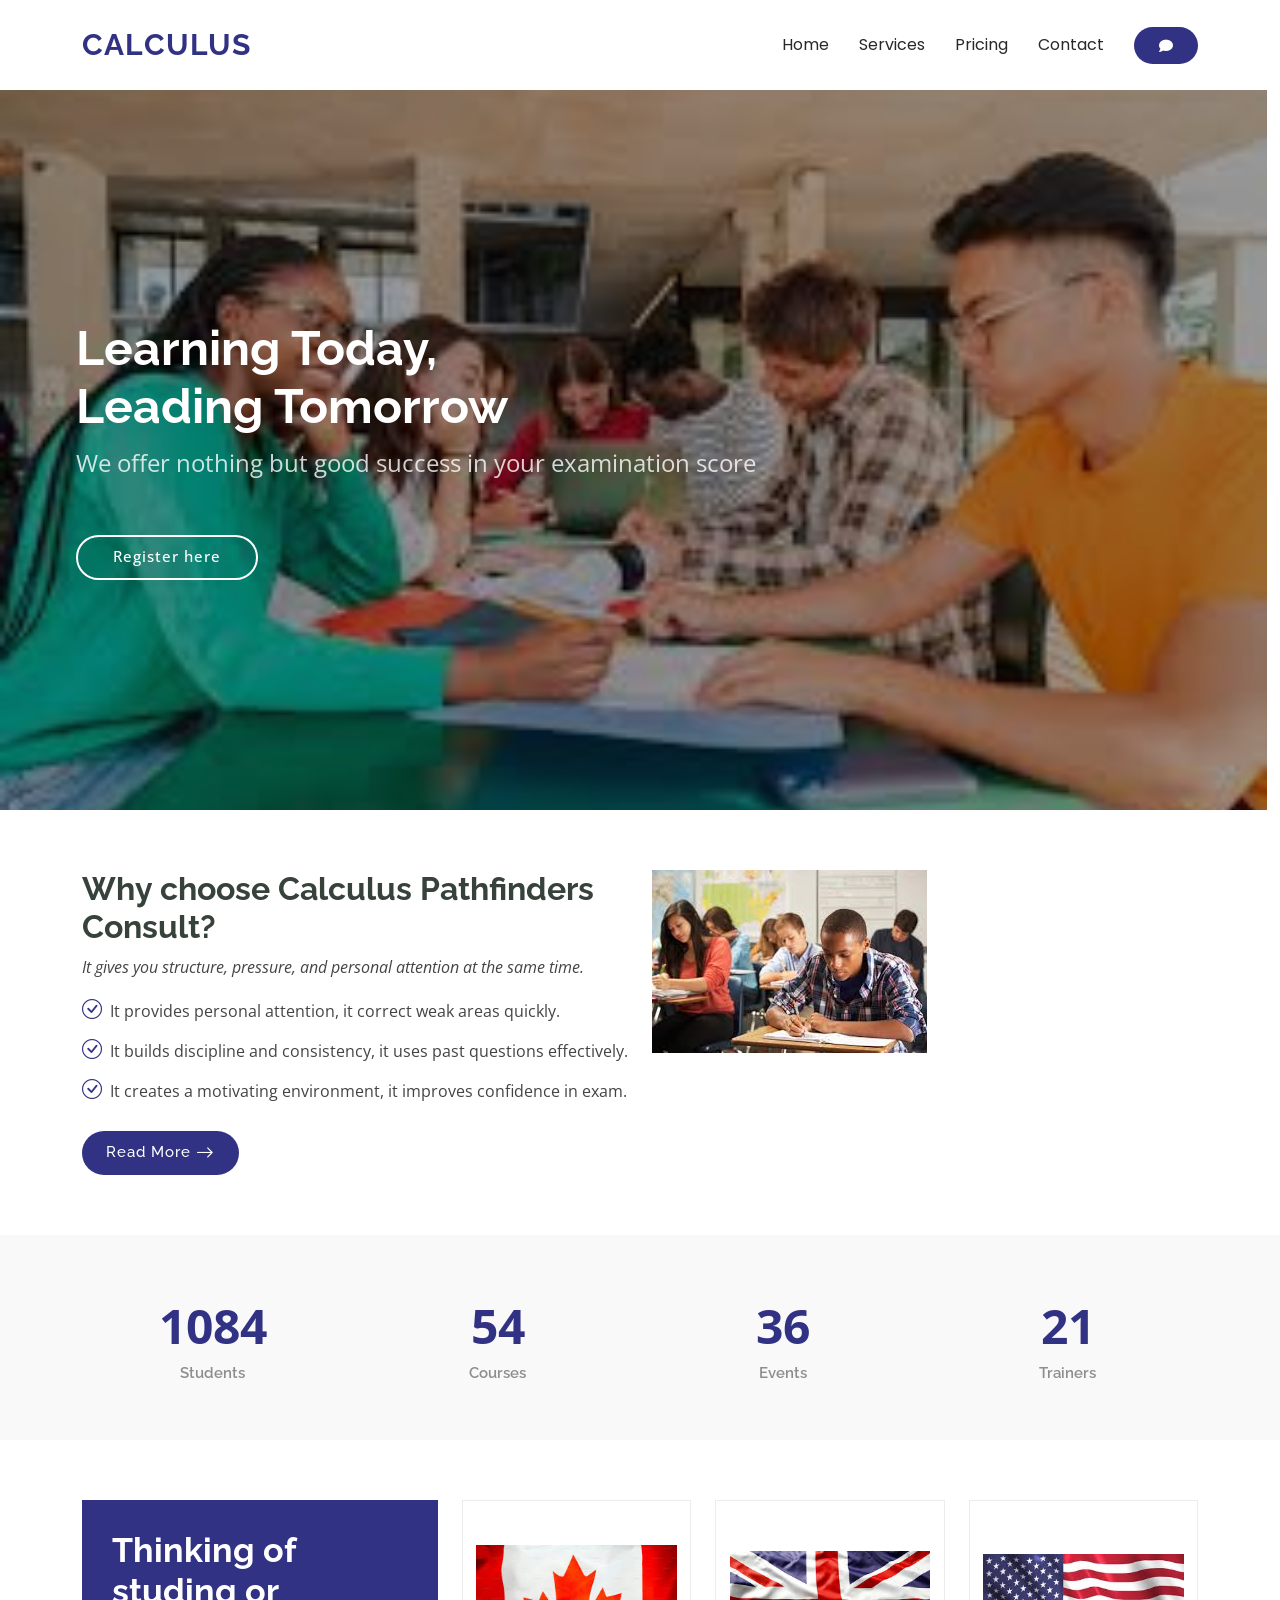
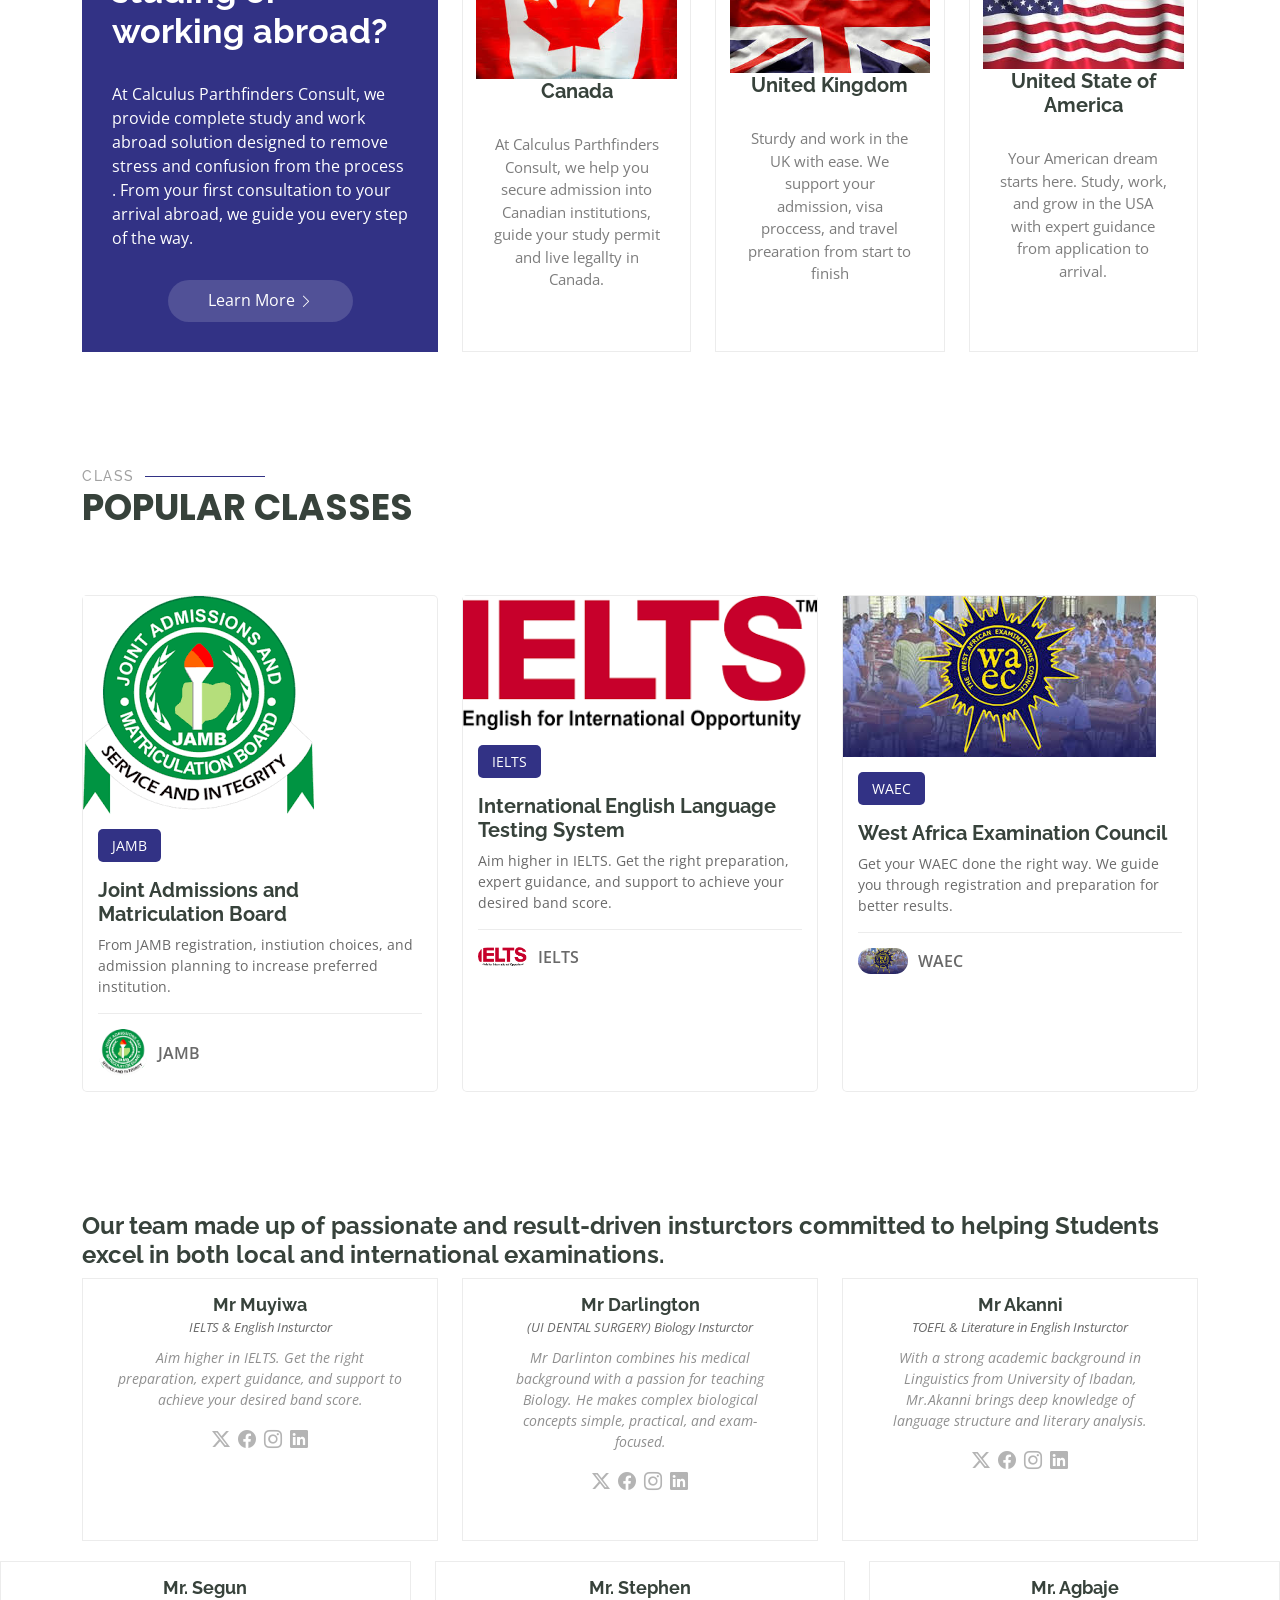
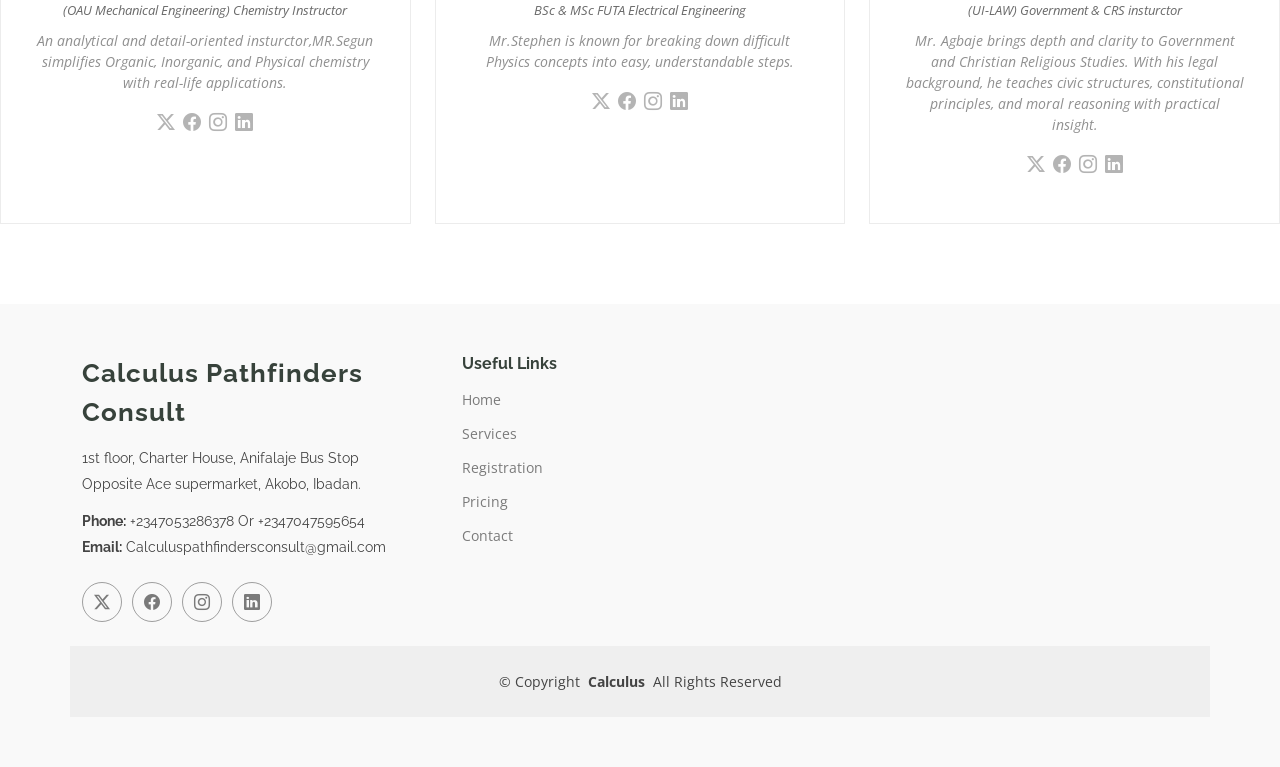
<file: index.html>
<!DOCTYPE html>
<html lang="en">

<head>
  <meta charset="utf-8">
  <meta content="width=device-width, initial-scale=1.0" name="viewport">
  <title>Calculus Pathfinders Consult</title>
  <meta name="description" content="">
  <meta name="keywords" content="">

  <!-- Favicons -->
  <link href="favicon1.PNG" rel="icon">
  <link href="assets/img/apple-touch-icon.png" rel="apple-touch-icon">

  <!-- Fonts -->
  <link href="https://fonts.googleapis.com" rel="preconnect">
  <link href="https://fonts.gstatic.com" rel="preconnect" crossorigin>
  <link href="https://fonts.googleapis.com/css2?family=Open+Sans:ital,wght@0,300;0,400;0,500;0,600;0,700;0,800;1,300;1,400;1,500;1,600;1,700;1,800&family=Poppins:ital,wght@0,100;0,200;0,300;0,400;0,500;0,600;0,700;0,800;0,900;1,100;1,200;1,300;1,400;1,500;1,600;1,700;1,800;1,900&family=Raleway:ital,wght@0,100;0,200;0,300;0,400;0,500;0,600;0,700;0,800;0,900;1,100;1,200;1,300;1,400;1,500;1,600;1,700;1,800;1,900&display=swap" rel="stylesheet">

  <!-- Vendor CSS Files -->
  <link href="assets/vendor/bootstrap/css/bootstrap.min.css" rel="stylesheet">
  <link href="assets/vendor/bootstrap-icons/bootstrap-icons.css" rel="stylesheet">
  <link href="assets/vendor/aos/aos.css" rel="stylesheet">
  <link href="assets/vendor/glightbox/css/glightbox.min.css" rel="stylesheet">
  <link href="assets/vendor/swiper/swiper-bundle.min.css" rel="stylesheet">

  <!-- Main CSS File -->
  <link href="assets/css/main.css" rel="stylesheet">

  <!-- =======================================================
  * Template Name: Mentor
  * Template URL: https://bootstrapmade.com/mentor-free-education-bootstrap-theme/
  * Updated: Aug 07 2024 with Bootstrap v5.3.3
  * Author: BootstrapMade.com
  * License: https://bootstrapmade.com/license/
  ======================================================== -->
  <link rel="stylesheet" href="https://cdnjs.cloudflare.com/ajax/libs/font-awesome/6.5.2/css/all.min.css">
</head>

<body class="index-page">

  <header id="header" class="header d-flex align-items-center sticky-top">
    <div class="container-fluid container-xl position-relative d-flex align-items-center">

      <a href="index.html" class="logo d-flex align-items-center me-auto">
        <!-- Uncomment the line below if you also wish to use an image logo -->
        <!-- <img src="assets/img/logo.png" alt=""> -->
        <h1 class="sitename">Calculus</h1>
      </a>

      <nav id="navmenu" class="navmenu">
        <ul>
          <li><a href="index.html">Home<br></a></li>
          <li><a href="courses.html">Services</a></li>
          <li><a href="pricing.html">Pricing</a></li>
          <li><a href="contact.html">Contact</a></li>
        </ul>
        <i class="mobile-nav-toggle d-xl-none bi bi-list"></i>
      </nav>

      <a class="btn-getstarted" href="https://wa.me/2347053286378"><i class="fas">&#xf075</i></a>

    </div>
  </header>

  <main class="main">

    <!-- Hero Section -->
    <section id="hero" class="hero section dark-background">

      <img src="assets/img/images (1).jpg" alt="" data-aos="fade-in">

      <div class="container">
        <h2 data-aos="fade-up" data-aos-delay="100">Learning Today,<br>Leading Tomorrow</h2>
        <p data-aos="fade-up" data-aos-delay="200">We offer nothing but good success in your examination score</p>
        <div class="d-flex mt-4" data-aos="fade-up" data-aos-delay="300">
          <a href="courses.html" class="btn-get-started">Register here</a>
        </div>
      </div>

    </section><!-- /Hero Section -->

    <!-- About Section -->
    <section id="about" class="about section">

      <div class="container">

        <div class="row gy-4">

          <div class="col-lg-6 order-1 order-lg-2" data-aos="fade-up" data-aos-delay="100">
            <img src="assets/img/images.jpg" class="img-fluid" alt="">
          </div>

          <div class="col-lg-6 order-2 order-lg-1 content" data-aos="fade-up" data-aos-delay="200">
            <h3>Why choose Calculus Pathfinders Consult?</h3>
            <p class="fst-italic">
              It gives you structure, pressure, and personal attention at the same time.
            </p>
            <ul>
              <li><i class="bi bi-check-circle"></i> <span>It provides personal attention, it correct weak areas quickly.</span></li>
              <li><i class="bi bi-check-circle"></i> <span>It builds discipline and consistency, it uses past questions effectively.</span></li>
              <li><i class="bi bi-check-circle"></i> <span>It creates a motivating environment, it improves confidence in exam.</span></li>
            </ul>
            <a href="#" class="read-more"><span>Read More</span><i class="bi bi-arrow-right"></i></a>
          </div>

        </div>

      </div>

    </section><!-- /About Section -->

    <!-- Counts Section -->
    <section id="counts" class="section counts light-background">

      <div class="container" data-aos="fade-up" data-aos-delay="100">

        <div class="row gy-4">

          <div class="col-lg-3 col-md-6">
            <div class="stats-item text-center w-100 h-100">
              <span data-purecounter-start="0" data-purecounter-end="1232" data-purecounter-duration="1" class="purecounter"></span>
              <p>Students</p>
            </div>
          </div><!-- End Stats Item -->

          <div class="col-lg-3 col-md-6">
            <div class="stats-item text-center w-100 h-100">
              <span data-purecounter-start="0" data-purecounter-end="64" data-purecounter-duration="1" class="purecounter"></span>
              <p>Courses</p>
            </div>
          </div><!-- End Stats Item -->

          <div class="col-lg-3 col-md-6">
            <div class="stats-item text-center w-100 h-100">
              <span data-purecounter-start="0" data-purecounter-end="42" data-purecounter-duration="1" class="purecounter"></span>
              <p>Events</p>
            </div>
          </div><!-- End Stats Item -->

          <div class="col-lg-3 col-md-6">
            <div class="stats-item text-center w-100 h-100">
              <span data-purecounter-start="0" data-purecounter-end="24" data-purecounter-duration="1" class="purecounter"></span>
              <p>Trainers</p>
            </div>
          </div><!-- End Stats Item -->

        </div>

      </div>

    </section><!-- /Counts Section -->

    <!-- Why Us Section -->
    <section id="why-us" class="section why-us">

      <div class="container">

        <div class="row gy-4">

          <div class="col-lg-4" data-aos="fade-up" data-aos-delay="100">
            <div class="why-box">
              <h4>Thinking of studing or working abroad?</h4>
              <p>
                At Calculus Parthfinders Consult, we provide complete study and work abroad solution designed to remove stress and confusion from the process
                . From your first consultation to your arrival abroad, we guide you every step of the way.
              </p>
              <div class="text-center">
                <a href="#" class="more-btn"><span>Learn More</span> <i class="bi bi-chevron-right"></i></a>
              </div>
            </div>
          </div><!-- End Why Box -->

          <div class="col-lg-8 d-flex align-items-stretch">
            <div class="row gy-4" data-aos="fade-up" data-aos-delay="200">

              <div class="col-xl-4">
                <div class="icon-box d-flex flex-column justify-content-center align-items-center">
                  <img src="assets/img/download (3).jpeg" alt="" width="120%">
                  <h4>Canada</h4>
                  <p>At Calculus Parthfinders Consult, we help you secure admission into Canadian institutions, guide your study permit and live  legallty in Canada.</p>
                </div>
              </div><!-- End Icon Box -->

              <div class="col-xl-4" data-aos="fade-up" data-aos-delay="300">
                <div class="icon-box d-flex flex-column justify-content-center align-items-center">
                  <img src="assets/img/download (5).jpeg" alt="" width="120%">
                  <h4>United Kingdom</h4>
                  <p>Sturdy and work in the UK with ease. We support your admission, visa proccess, and travel prearation from start to finish</p>
                </div>
              </div><!-- End Icon Box -->

              <div class="col-xl-4" data-aos="fade-up" data-aos-delay="400">
                <div class="icon-box d-flex flex-column justify-content-center align-items-center">
                  <img src="assets/img/download (4).jpeg" alt="" width="120%">
                  <h4>United State of America</h4>
                  <p>Your American dream starts here. Study, work, and  grow in the USA with expert guidance from application to arrival.</p>
                </div>
              </div><!-- End Icon Box -->

            </div>
          </div>

        </div>

      </div>

    </section><!-- /Why Us Section -->

    <!-- Features Section -->
   

    <!-- Courses Section -->
    <section id="courses" class="courses section">

      <!-- Section Title -->
      <div class="container section-title" data-aos="fade-up">
        <h2>Class</h2>
        <p>Popular Classes</p>
      </div><!-- End Section Title -->

      <div class="container">

        <div class="row">

          <div class="col-lg-4 col-md-6 d-flex align-items-stretch" data-aos="zoom-in" data-aos-delay="100">
            <div class="course-item">
              <img src="assets/img/download.png" class="img-fluid" alt="...">
              <div class="course-content">
                <div class="d-flex justify-content-between align-items-center mb-3">
                  <p class="category">JAMB</p>
                  <p class="price"></p>
                </div>

                <h3><a href="course-details.html">Joint Admissions and Matriculation Board</a></h3>
                <p class="description">From JAMB registration, instiution choices, and admission planning to increase preferred institution.</p>
                <div class="trainer d-flex justify-content-between align-items-center">
                  <div class="trainer-profile d-flex align-items-center">
                    <img src="assets/img/download.png" class="img-fluid" alt="">
                    <a href="" class="trainer-link">JAMB</a>
                  </div>
                  
                </div>
              </div>
            </div>
          </div> <!-- End Course Item-->

          <div class="col-lg-4 col-md-6 d-flex align-items-stretch mt-4 mt-md-0" data-aos="zoom-in" data-aos-delay="200">
            <div class="course-item">
              <img src="assets/img/download (1).png" class="img-fluid" alt="...">
              <div class="course-content">
                <div class="d-flex justify-content-between align-items-center mb-3">
                  <p class="category">IELTS</p>
                  <p class="price"></p>
                </div>

                <h3><a href="course-details.html">International English Language Testing System</a></h3>
                <p class="description">Aim higher in IELTS. Get the right preparation, expert guidance, and support to achieve your desired band score.</p>
                <div class="trainer d-flex justify-content-between align-items-center">
                  <div class="trainer-profile d-flex align-items-center">
                    <img src="assets/img/download (1).png" class="img-fluid" alt="">
                    <a href="" class="trainer-link">IELTS</a>
                  </div>
                 
                </div>
              </div>
            </div>
          </div> <!-- End Course Item-->

          <div class="col-lg-4 col-md-6 d-flex align-items-stretch mt-4 mt-lg-0" data-aos="zoom-in" data-aos-delay="300">
            <div class="course-item">
              <img src="assets/img/download.jpeg" class="img-fluid" alt="...">
              <div class="course-content">
                <div class="d-flex justify-content-between align-items-center mb-3">
                  <p class="category">WAEC</p>
                  <p class="price"></p>
                </div>

                <h3><a href="course-details.html">West Africa Examination Council</a></h3>
                <p class="description">Get your WAEC done the right way. We guide you through registration and preparation for better results.</p>
                <div class="trainer d-flex justify-content-between align-items-center">
                  <div class="trainer-profile d-flex align-items-center">
                    <img src="assets/img/download.jpeg" class="img-fluid" alt="">
                    <a href="" class="trainer-link">WAEC</a>
                  </div>
                  
                </div>
              </div>
            </div>
          </div> <!-- End Course Item-->

        </div>

      </div>

    </section><!-- /Courses Section -->
    
    <!-- Trainers Index Section -->
    <section id="trainers-index" class="section trainers-index">
    </div>

      <div class="container">
<div><h4><b>Our team made up of passionate and result-driven insturctors committed to helping Students
      excel in both local and international examinations.
      </h4></b>

    </div>

        <div class="row">

          <div class="col-lg-4 col-md-6 d-flex" data-aos="fade-up" data-aos-delay="100">
            <div class="member">
              <div class="member-content">
                <h4>Mr Muyiwa</h4>
                <span>IELTS & English Insturctor</span>
                <p>
                  Aim higher in IELTS. Get the right preparation, expert guidance, and support to achieve your desired band score.
                </p>
                <div class="social">
                  <a href=""><i class="bi bi-twitter-x"></i></a>
                  <a href=""><i class="bi bi-facebook"></i></a>
                  <a href=""><i class="bi bi-instagram"></i></a>
                  <a href=""><i class="bi bi-linkedin"></i></a>
                </div>
              </div>
            </div>
          </div><!-- End Team Member -->

          <div class="col-lg-4 col-md-6 d-flex" data-aos="fade-up" data-aos-delay="200">
            <div class="member">
        
              <div class="member-content">
                <h4>Mr Darlington</h4>
                <span>(UI DENTAL SURGERY) Biology Insturctor</span>
                <p>
                 Mr Darlinton combines his medical background with a passion for teaching Biology.
                 He makes complex biological concepts simple, practical, and exam-focused.
                </p>
                <div class="social">
                  <a href=""><i class="bi bi-twitter-x"></i></a>
                  <a href=""><i class="bi bi-facebook"></i></a>
                  <a href=""><i class="bi bi-instagram"></i></a>
                  <a href=""><i class="bi bi-linkedin"></i></a>
                </div>
              </div>
            </div>
          </div><!-- End Team Member -->

          <div class="col-lg-4 col-md-6 d-flex" data-aos="fade-up" data-aos-delay="300">
            <div class="member">
              <div class="member-content">
                <h4>Mr Akanni</h4>
                <span>TOEFL & Literature in English Insturctor</span>
                <p>
                   With a strong academic background in Linguistics from University of Ibadan, Mr.Akanni brings deep knowledge of language structure and literary analysis.
                </p>
                <div class="social">
                  <a href=""><i class="bi bi-twitter-x"></i></a>
                  <a href=""><i class="bi bi-facebook"></i></a>
                  <a href=""><i class="bi bi-instagram"></i></a>
                  <a href=""><i class="bi bi-linkedin"></i></a>
                </div>
              </div>
            </div>
          </div><!-- End Team Member -->

        </div>

      </div>
        <div class="row">

          <div class="col-lg-4 col-md-6 d-flex" data-aos="fade-up" data-aos-delay="100">
            <div class="member">
              <div class="member-content">
                <h4>Mr. Segun</h4>
                <span>(OAU Mechanical Engineering) Chemistry Instructor</span>
                <p>
                   An analytical and detail-oriented insturctor,MR.Segun simplifies Organic, Inorganic, and Physical chemistry with real-life applications.
                </p>
                <div class="social">
                  <a href=""><i class="bi bi-twitter-x"></i></a>
                  <a href=""><i class="bi bi-facebook"></i></a>
                  <a href=""><i class="bi bi-instagram"></i></a>
                  <a href=""><i class="bi bi-linkedin"></i></a>
                </div>
              </div>
            </div>
          </div><!-- End Team Member -->

          <div class="col-lg-4 col-md-6 d-flex" data-aos="fade-up" data-aos-delay="200">
            <div class="member">
        
              <div class="member-content">
                <h4>Mr. Stephen</h4>
                <span>BSc & MSc FUTA Electrical Engineering</span>
                <p>
                 Mr.Stephen is known for breaking down difficult Physics concepts into easy, understandable steps.
                </p>
                <div class="social">
                  <a href=""><i class="bi bi-twitter-x"></i></a>
                  <a href=""><i class="bi bi-facebook"></i></a>
                  <a href=""><i class="bi bi-instagram"></i></a>
                  <a href=""><i class="bi bi-linkedin"></i></a>
                </div>
              </div>
            </div>
          </div><!-- End Team Member -->

          <div class="col-lg-4 col-md-6 d-flex" data-aos="fade-up" data-aos-delay="300">
            <div class="member">
              <div class="member-content">
                <h4>Mr. Agbaje</h4>
                <span>(UI-LAW) Government & CRS insturctor</span>
                <p>
                  Mr. Agbaje brings depth and clarity to Government and Christian Religious Studies. With his legal background, he teaches civic structures, constitutional principles, and moral reasoning with practical insight.
                </p>
                <div class="social">
                  <a href=""><i class="bi bi-twitter-x"></i></a>
                  <a href=""><i class="bi bi-facebook"></i></a>
                  <a href=""><i class="bi bi-instagram"></i></a>
                  <a href=""><i class="bi bi-linkedin"></i></a>
                </div>
              </div>
            </div>
          </div><!-- End Team Member -->

        </div>

      </div>


    </section><!-- /Trainers Index Section -->

  </main>

  
  <footer id="footer" class="footer position-relative light-background">

    <div class="container footer-top">
      <div class="row gy-4">
        <div class="col-lg-4 col-md-6 footer-about">
          <a href="index.html" class="logo d-flex align-items-center">
            <span class="sitename">Calculus Pathfinders Consult</span>
          </a>
          <div class="footer-contact pt-3">
            <p>1st floor, Charter House, Anifalaje Bus Stop</p>
            <p>Opposite Ace supermarket, Akobo, Ibadan.</p>
            <p class="mt-3"><strong>Phone:</strong> <span>+2347053286378 Or +2347047595654</span></p>
            <p><strong>Email:</strong> <span>Calculuspathfindersconsult@gmail.com</span></p>
          </div>
          <div class="social-links d-flex mt-4">
            <a href=""><i class="bi bi-twitter-x"></i></a>
            <a href=""><i class="bi bi-facebook"></i></a>
            <a href=""><i class="bi bi-instagram"></i></a>
            <a href=""><i class="bi bi-linkedin"></i></a>
          </div>
        </div>

        <div class="col-lg-2 col-md-3 footer-links">
          <h4>Useful Links</h4>
          <ul>
            <li><a href="#">Home</a></li>
            <li><a href="#">Services</a></li>
            <li><a href="#">Registration</a></li>
            <li><a href="#">Pricing</a></li>
            <li><a href="#">Contact</a></li>
          </ul>
        </div>
      </div>
    </div>

    <div class="container copyright text-center mt-4">
      <p>© <span>Copyright</span> <strong class="px-1 sitename">Calculus</strong> <span>All Rights Reserved</span></p>
    </div>

  </footer>


  <!-- Scroll Top -->
  <a href="#" id="scroll-top" class="scroll-top d-flex align-items-center justify-content-center"><i class="bi bi-arrow-up-short"></i></a>

  <!-- Preloader -->
  <div id="preloader"></div>

  <!-- Vendor JS Files -->
  <script src="assets/vendor/bootstrap/js/bootstrap.bundle.min.js"></script>
  <script src="assets/vendor/php-email-form/validate.js"></script>
  <script src="assets/vendor/aos/aos.js"></script>
  <script src="assets/vendor/glightbox/js/glightbox.min.js"></script>
  <script src="assets/vendor/purecounter/purecounter_vanilla.js"></script>
  <script src="assets/vendor/swiper/swiper-bundle.min.js"></script>

  <!-- Main JS File -->
  <script src="assets/js/main.js"></script>

</body>

</html>
</file>
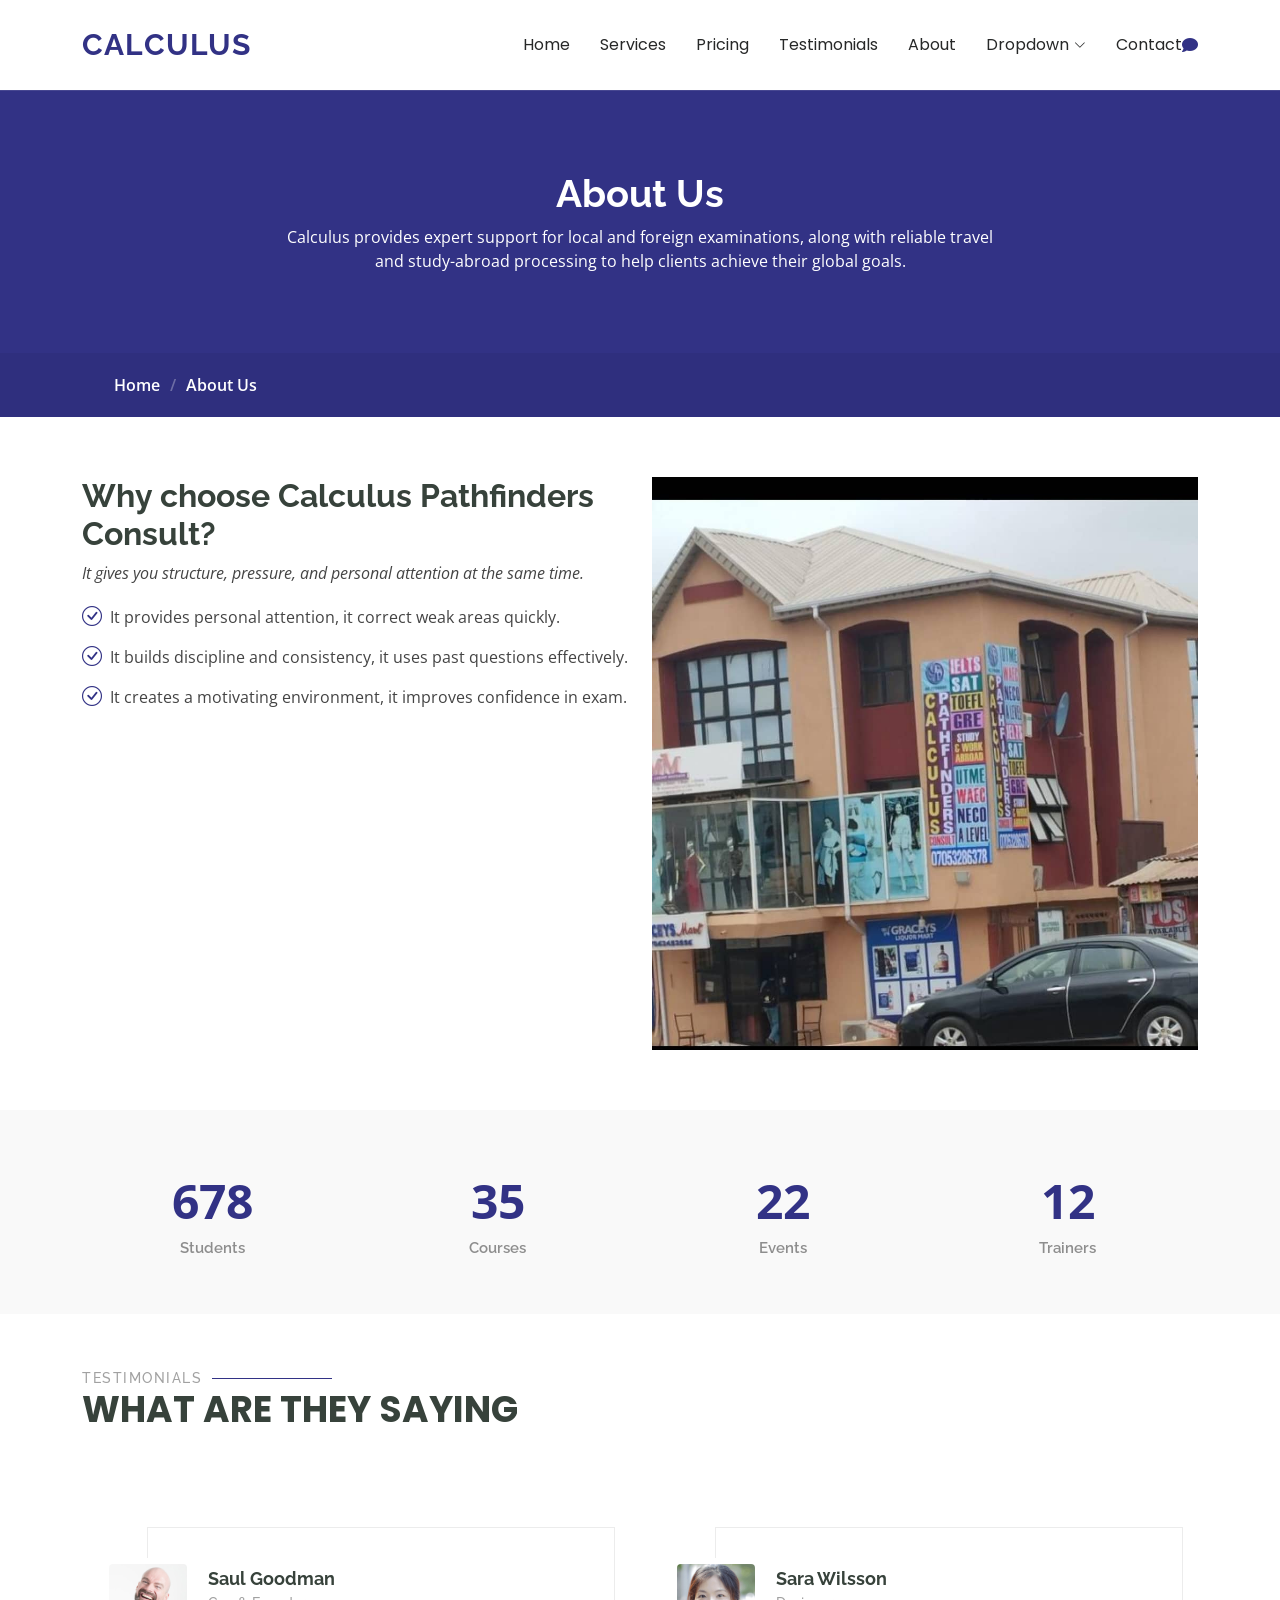
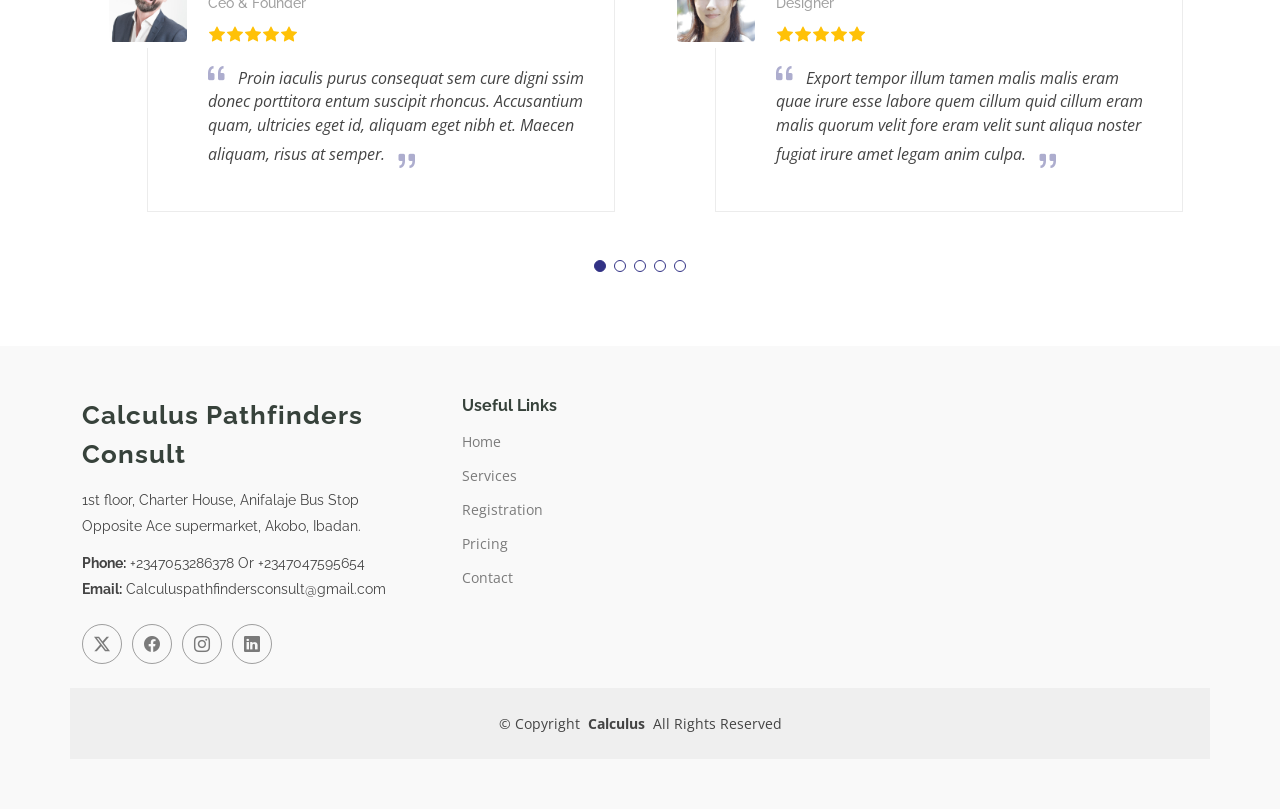
<file: about.html>
<!DOCTYPE html>
<html lang="en">

<head>
  <meta charset="utf-8">
  <meta content="width=device-width, initial-scale=1.0" name="viewport">
  <title>Calculus Pathfinders Consult</title>
  <meta name="description" content="">
  <meta name="keywords" content="">

  <!-- Favicons -->
  <link href="favicon1.PNG" rel="icon">
  <link href="assets/img/apple-touch-icon.png" rel="apple-touch-icon">

  <!-- Fonts -->
  <link href="https://fonts.googleapis.com" rel="preconnect">
  <link href="https://fonts.gstatic.com" rel="preconnect" crossorigin>
  <link href="https://fonts.googleapis.com/css2?family=Open+Sans:ital,wght@0,300;0,400;0,500;0,600;0,700;0,800;1,300;1,400;1,500;1,600;1,700;1,800&family=Poppins:ital,wght@0,100;0,200;0,300;0,400;0,500;0,600;0,700;0,800;0,900;1,100;1,200;1,300;1,400;1,500;1,600;1,700;1,800;1,900&family=Raleway:ital,wght@0,100;0,200;0,300;0,400;0,500;0,600;0,700;0,800;0,900;1,100;1,200;1,300;1,400;1,500;1,600;1,700;1,800;1,900&display=swap" rel="stylesheet">

  <!-- Vendor CSS Files -->
  <link href="assets/vendor/bootstrap/css/bootstrap.min.css" rel="stylesheet">
  <link href="assets/vendor/bootstrap-icons/bootstrap-icons.css" rel="stylesheet">
  <link href="assets/vendor/aos/aos.css" rel="stylesheet">
  <link href="assets/vendor/glightbox/css/glightbox.min.css" rel="stylesheet">
  <link href="assets/vendor/swiper/swiper-bundle.min.css" rel="stylesheet">

  <!-- Main CSS File -->
  <link href="assets/css/main.css" rel="stylesheet">

  <!-- =======================================================
  * Template Name: Mentor
  * Template URL: https://bootstrapmade.com/mentor-free-education-bootstrap-theme/
  * Updated: Aug 07 2024 with Bootstrap v5.3.3
  * Author: BootstrapMade.com
  * License: https://bootstrapmade.com/license/
  ======================================================== -->
  <link rel="stylesheet" href="https://cdnjs.cloudflare.com/ajax/libs/font-awesome/6.5.2/css/all.min.css">
</head>

<body class="about-page">

  <header id="header" class="header d-flex align-items-center sticky-top">
    <div class="container-fluid container-xl position-relative d-flex align-items-center">

      <a href="index.html" class="logo d-flex align-items-center me-auto">
        <!-- Uncomment the line below if you also wish to use an image logo -->
        <!-- <img src="assets/img/logo.png" alt=""> -->
        <h1 class="sitename">Calculus</h1>
      </a>

      <nav id="navmenu" class="navmenu">
         <ul>
          <li><a href="index.html">Home<br></a></li>
          <li><a href="courses.html">Services</a></li>
          <li><a href="pricing.html">Pricing</a></li>
          <li><a href="events.html">Testimonials</a></li>
          <li><a href="about.html">About</a></li>
          <li class="dropdown"><a href="#"><span>Dropdown</span> <i class="bi bi-chevron-down toggle-dropdown"></i></a>
            <ul>
              <li><a href="#">Dropdown 1</a></li>
              <li class="dropdown"><a href="#"><span>Deep Dropdown</span> <i class="bi bi-chevron-down toggle-dropdown"></i></a>
                <ul>
                  <li><a href="#">Deep Dropdown 1</a></li>
                  <li><a href="#">Deep Dropdown 2</a></li>
                  <li><a href="#">Deep Dropdown 3</a></li>
                  <li><a href="#">Deep Dropdown 4</a></li>
                  <li><a href="#">Deep Dropdown 5</a></li>
                </ul>
              </li>
              <li><a href="#">Dropdown 2</a></li>
              <li><a href="#">Dropdown 3</a></li>
              <li><a href="#">Dropdown 4</a></li>
            </ul>
          </li>
          <li><a href="contact.html">Contact</a></li>
        </ul>
        <i class="mobile-nav-toggle d-xl-none bi bi-list"></i>
      </nav>

      <a class="https://wa.me/2347053286378"><i class="fas">&#xf075</i></a>

    </div>
  </header>

  <main class="main">

    <!-- Page Title -->
    <div class="page-title" data-aos="fade">
      <div class="heading">
        <div class="container">
          <div class="row d-flex justify-content-center text-center">
            <div class="col-lg-8">
              <h1>About Us<br></h1>
              <p class="mb-0">Calculus provides expert support for local and foreign examinations, along with reliable travel and study-abroad processing to help clients achieve their global goals.</p>
            </div>
          </div>
        </div>
      </div>
      <nav class="breadcrumbs">
        <div class="container">
          <ol>
            <li><a href="index.html">Home</a></li>
            <li class="current">About Us<br></li>
          </ol>
        </div>
      </nav>
    </div><!-- End Page Title -->

    <!-- About Us Section -->
    <section id="about-us" class="section about-us">

      <div class="container">

        <div class="row gy-4">

          <div class="col-lg-6 order-1 order-lg-2" data-aos="fade-up" data-aos-delay="100">
            <img src="assets/img/cal.jpg" class="img-fluid" alt="">
          </div>

          <div class="col-lg-6 order-2 order-lg-1 content" data-aos="fade-up" data-aos-delay="200">
            <h3>Why choose Calculus Pathfinders Consult?</h3>
            <p class="fst-italic">
             It gives you structure, pressure, and personal attention at the same time.
            </p>
            <ul>
              <li><i class="bi bi-check-circle"></i> <span>It provides personal attention, it correct weak areas quickly.</span></li>
              <li><i class="bi bi-check-circle"></i> <span>It builds discipline and consistency, it uses past questions effectively.</span></li>
              <li><i class="bi bi-check-circle"></i> <span>It creates a motivating environment, it improves confidence in exam.</span></li>

            </ul>
          </div>

        </div>

      </div>

    </section><!-- /About Us Section -->

    <!-- Counts Section -->
    <section id="counts" class="section counts light-background">

      <div class="container" data-aos="fade-up" data-aos-delay="100">

        <div class="row gy-4">

          <div class="col-lg-3 col-md-6">
            <div class="stats-item text-center w-100 h-100">
              <span data-purecounter-start="0" data-purecounter-end="1232" data-purecounter-duration="1" class="purecounter"></span>
              <p>Students</p>
            </div>
          </div><!-- End Stats Item -->

          <div class="col-lg-3 col-md-6">
            <div class="stats-item text-center w-100 h-100">
              <span data-purecounter-start="0" data-purecounter-end="64" data-purecounter-duration="1" class="purecounter"></span>
              <p>Courses</p>
            </div>
          </div><!-- End Stats Item -->

          <div class="col-lg-3 col-md-6">
            <div class="stats-item text-center w-100 h-100">
              <span data-purecounter-start="0" data-purecounter-end="42" data-purecounter-duration="1" class="purecounter"></span>
              <p>Events</p>
            </div>
          </div><!-- End Stats Item -->

          <div class="col-lg-3 col-md-6">
            <div class="stats-item text-center w-100 h-100">
              <span data-purecounter-start="0" data-purecounter-end="24" data-purecounter-duration="1" class="purecounter"></span>
              <p>Trainers</p>
            </div>
          </div><!-- End Stats Item -->

        </div>

      </div>

    </section><!-- /Counts Section -->

    <!-- Testimonials Section -->
    <section id="testimonials" class="testimonials section">

      <!-- Section Title -->
      <div class="container section-title" data-aos="fade-up">
        <h2>Testimonials</h2>
        <p>What are they saying</p>
      </div><!-- End Section Title -->

      <div class="container" data-aos="fade-up" data-aos-delay="100">

        <div class="swiper init-swiper">
          <script type="application/json" class="swiper-config">
            {
              "loop": true,
              "speed": 600,
              "autoplay": {
                "delay": 5000
              },
              "slidesPerView": "auto",
              "pagination": {
                "el": ".swiper-pagination",
                "type": "bullets",
                "clickable": true
              },
              "breakpoints": {
                "320": {
                  "slidesPerView": 1,
                  "spaceBetween": 40
                },
                "1200": {
                  "slidesPerView": 2,
                  "spaceBetween": 20
                }
              }
            }
          </script>
          <div class="swiper-wrapper">

            <div class="swiper-slide">
              <div class="testimonial-wrap">
                <div class="testimonial-item">
                  <img src="assets/img/testimonials/testimonials-1.jpg" class="testimonial-img" alt="">
                  <h3>Saul Goodman</h3>
                  <h4>Ceo &amp; Founder</h4>
                  <div class="stars">
                    <i class="bi bi-star-fill"></i><i class="bi bi-star-fill"></i><i class="bi bi-star-fill"></i><i class="bi bi-star-fill"></i><i class="bi bi-star-fill"></i>
                  </div>
                  <p>
                    <i class="bi bi-quote quote-icon-left"></i>
                    <span>Proin iaculis purus consequat sem cure digni ssim donec porttitora entum suscipit rhoncus. Accusantium quam, ultricies eget id, aliquam eget nibh et. Maecen aliquam, risus at semper.</span>
                    <i class="bi bi-quote quote-icon-right"></i>
                  </p>
                </div>
              </div>
            </div><!-- End testimonial item -->

            <div class="swiper-slide">
              <div class="testimonial-wrap">
                <div class="testimonial-item">
                  <img src="assets/img/testimonials/testimonials-2.jpg" class="testimonial-img" alt="">
                  <h3>Sara Wilsson</h3>
                  <h4>Designer</h4>
                  <div class="stars">
                    <i class="bi bi-star-fill"></i><i class="bi bi-star-fill"></i><i class="bi bi-star-fill"></i><i class="bi bi-star-fill"></i><i class="bi bi-star-fill"></i>
                  </div>
                  <p>
                    <i class="bi bi-quote quote-icon-left"></i>
                    <span>Export tempor illum tamen malis malis eram quae irure esse labore quem cillum quid cillum eram malis quorum velit fore eram velit sunt aliqua noster fugiat irure amet legam anim culpa.</span>
                    <i class="bi bi-quote quote-icon-right"></i>
                  </p>
                </div>
              </div>
            </div><!-- End testimonial item -->

            <div class="swiper-slide">
              <div class="testimonial-wrap">
                <div class="testimonial-item">
                  <img src="assets/img/testimonials/testimonials-3.jpg" class="testimonial-img" alt="">
                  <h3>Jena Karlis</h3>
                  <h4>Store Owner</h4>
                  <div class="stars">
                    <i class="bi bi-star-fill"></i><i class="bi bi-star-fill"></i><i class="bi bi-star-fill"></i><i class="bi bi-star-fill"></i><i class="bi bi-star-fill"></i>
                  </div>
                  <p>
                    <i class="bi bi-quote quote-icon-left"></i>
                    <span>Enim nisi quem export duis labore cillum quae magna enim sint quorum nulla quem veniam duis minim tempor labore quem eram duis noster aute amet eram fore quis sint minim.</span>
                    <i class="bi bi-quote quote-icon-right"></i>
                  </p>
                </div>
              </div>
            </div><!-- End testimonial item -->

            <div class="swiper-slide">
              <div class="testimonial-wrap">
                <div class="testimonial-item">
                  <img src="assets/img/testimonials/testimonials-4.jpg" class="testimonial-img" alt="">
                  <h3>Matt Brandon</h3>
                  <h4>Freelancer</h4>
                  <div class="stars">
                    <i class="bi bi-star-fill"></i><i class="bi bi-star-fill"></i><i class="bi bi-star-fill"></i><i class="bi bi-star-fill"></i><i class="bi bi-star-fill"></i>
                  </div>
                  <p>
                    <i class="bi bi-quote quote-icon-left"></i>
                    <span>Fugiat enim eram quae cillum dolore dolor amet nulla culpa multos export minim fugiat minim velit minim dolor enim duis veniam ipsum anim magna sunt elit fore quem dolore labore illum veniam.</span>
                    <i class="bi bi-quote quote-icon-right"></i>
                  </p>
                </div>
              </div>
            </div><!-- End testimonial item -->

            <div class="swiper-slide">
              <div class="testimonial-wrap">
                <div class="testimonial-item">
                  <img src="assets/img/testimonials/testimonials-5.jpg" class="testimonial-img" alt="">
                  <h3>John Larson</h3>
                  <h4>Entrepreneur</h4>
                  <div class="stars">
                    <i class="bi bi-star-fill"></i><i class="bi bi-star-fill"></i><i class="bi bi-star-fill"></i><i class="bi bi-star-fill"></i><i class="bi bi-star-fill"></i>
                  </div>
                  <p>
                    <i class="bi bi-quote quote-icon-left"></i>
                    <span>Quis quorum aliqua sint quem legam fore sunt eram irure aliqua veniam tempor noster veniam enim culpa labore duis sunt culpa nulla illum cillum fugiat legam esse veniam culpa fore nisi cillum quid.</span>
                    <i class="bi bi-quote quote-icon-right"></i>
                  </p>
                </div>
              </div>
            </div><!-- End testimonial item -->

          </div>
          <div class="swiper-pagination"></div>
        </div>

      </div>

    </section><!-- /Testimonials Section -->

  </main>

 <footer id="footer" class="footer position-relative light-background">

    <div class="container footer-top">
      <div class="row gy-4">
        <div class="col-lg-4 col-md-6 footer-about">
          <a href="index.html" class="logo d-flex align-items-center">
            <span class="sitename">Calculus Pathfinders Consult</span>
          </a>
          <div class="footer-contact pt-3">
            <p>1st floor, Charter House, Anifalaje Bus Stop</p>
            <p>Opposite Ace supermarket, Akobo, Ibadan.</p>
            <p class="mt-3"><strong>Phone:</strong> <span>+2347053286378 Or +2347047595654</span></p>
            <p><strong>Email:</strong> <span>Calculuspathfindersconsult@gmail.com</span></p>
          </div>
          <div class="social-links d-flex mt-4">
            <a href=""><i class="bi bi-twitter-x"></i></a>
            <a href=""><i class="bi bi-facebook"></i></a>
            <a href=""><i class="bi bi-instagram"></i></a>
            <a href=""><i class="bi bi-linkedin"></i></a>
          </div>
        </div>

        <div class="col-lg-2 col-md-3 footer-links">
          <h4>Useful Links</h4>
          <ul>
            <li><a href="#">Home</a></li>
            <li><a href="#">Services</a></li>
            <li><a href="#">Registration</a></li>
            <li><a href="#">Pricing</a></li>
            <li><a href="#">Contact</a></li>
          </ul>
        </div>
      </div>
    </div>

    <div class="container copyright text-center mt-4">
      <p>© <span>Copyright</span> <strong class="px-1 sitename">Calculus</strong> <span>All Rights Reserved</span></p>
    </div>

  </footer>


  <!-- Scroll Top -->
  <a href="#" id="scroll-top" class="scroll-top d-flex align-items-center justify-content-center"><i class="bi bi-arrow-up-short"></i></a>

  <!-- Preloader -->
  <div id="preloader"></div>

  <!-- Vendor JS Files -->
  <script src="assets/vendor/bootstrap/js/bootstrap.bundle.min.js"></script>
  <script src="assets/vendor/php-email-form/validate.js"></script>
  <script src="assets/vendor/aos/aos.js"></script>
  <script src="assets/vendor/glightbox/js/glightbox.min.js"></script>
  <script src="assets/vendor/purecounter/purecounter_vanilla.js"></script>
  <script src="assets/vendor/swiper/swiper-bundle.min.js"></script>

  <!-- Main JS File -->
  <script src="assets/js/main.js"></script>

</body>

</html>
</file>
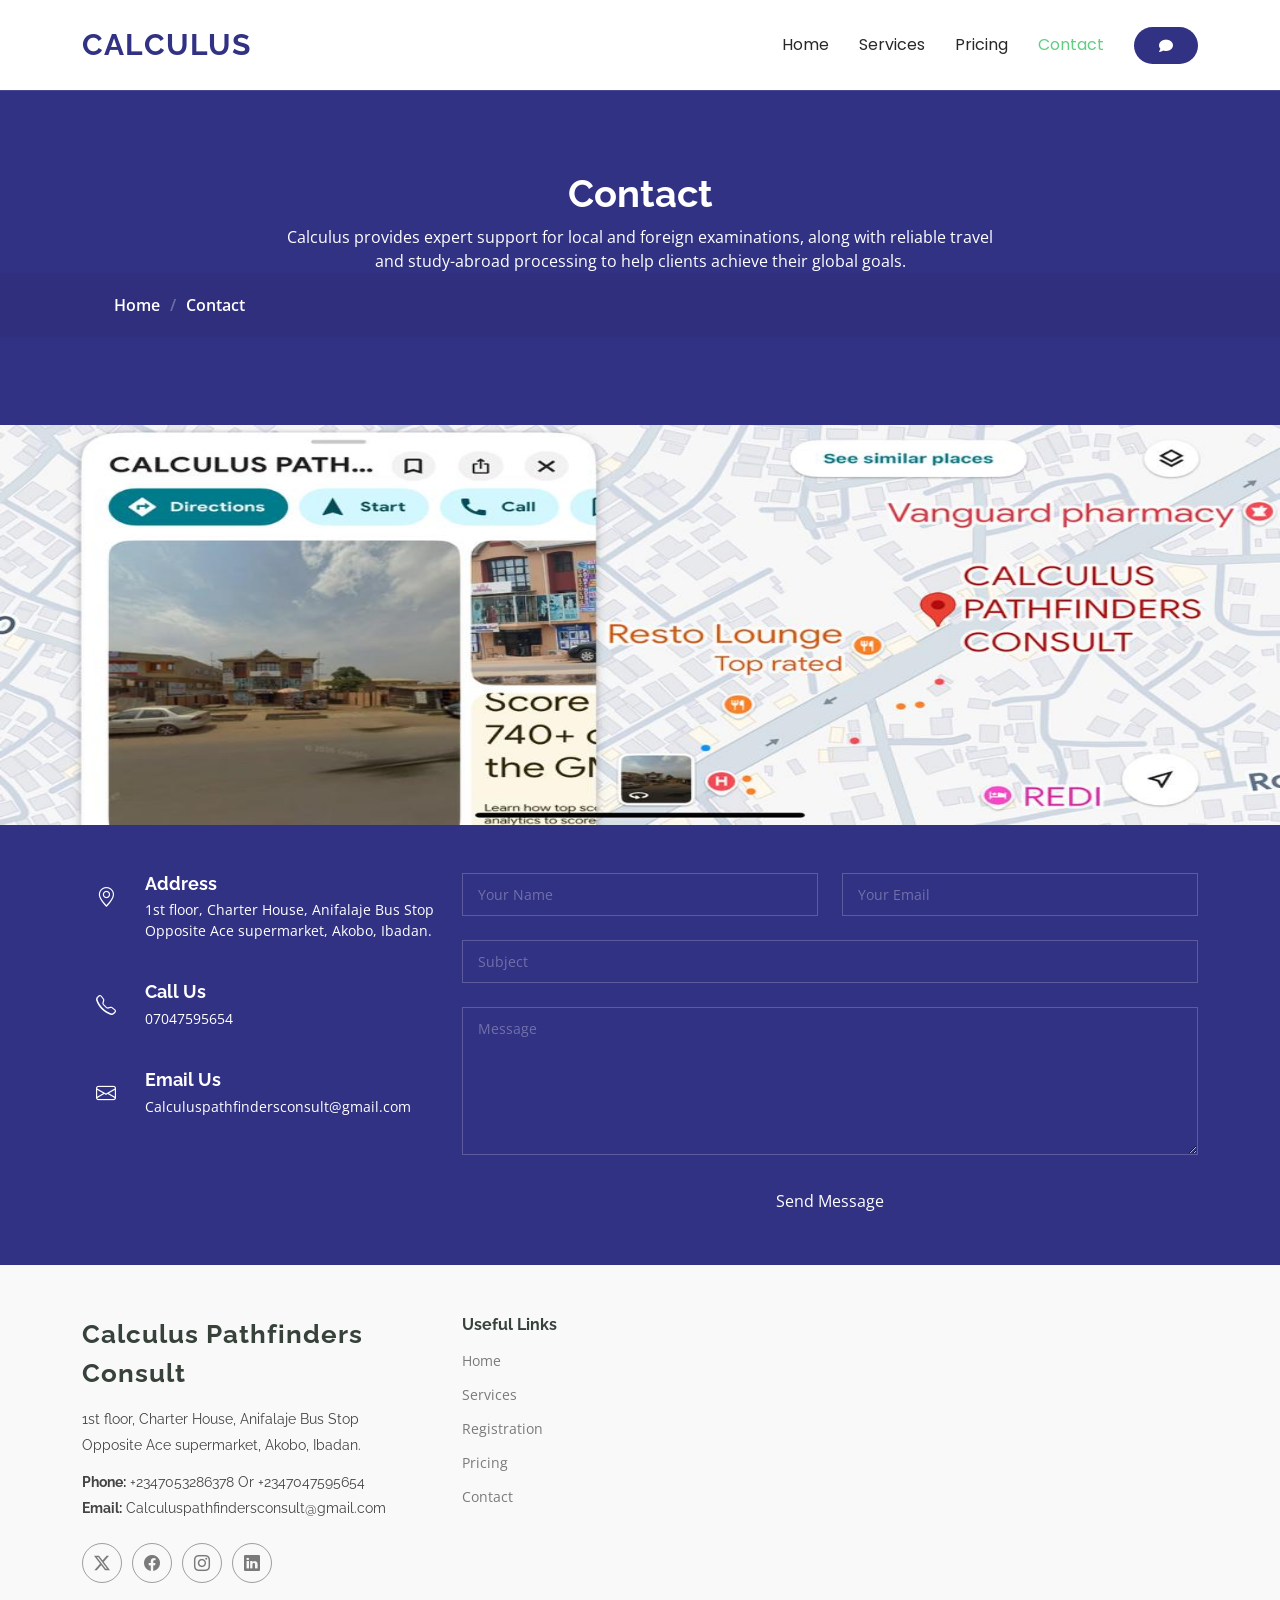
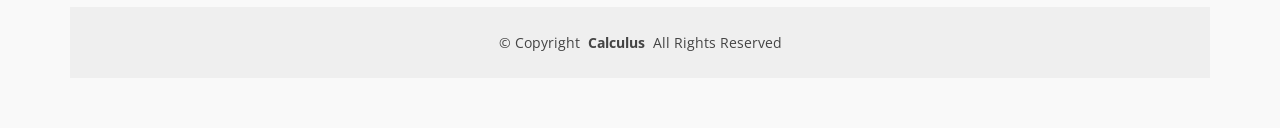
<file: contact.html>
<!DOCTYPE html>
<head>
  <meta charset="utf-8">
  <meta content="width=device-width, initial-scale=1.0" name="viewport">
  <title>Calculus Pathfinders Consult</title>
  <meta name="description" content="">
  <meta name="keywords" content="">

  <!-- Favicons -->
  <link href="favicon1.PNG" rel="icon">
  <link href="assets/img/apple-touch-icon.png" rel="apple-touch-icon">

  <!-- Fonts -->
  <link href="https://fonts.googleapis.com" rel="preconnect">
  <link href="https://fonts.gstatic.com" rel="preconnect" crossorigin>
  <link href="https://fonts.googleapis.com/css2?family=Open+Sans:ital,wght@0,300;0,400;0,500;0,600;0,700;0,800;1,300;1,400;1,500;1,600;1,700;1,800&family=Poppins:ital,wght@0,100;0,200;0,300;0,400;0,500;0,600;0,700;0,800;0,900;1,100;1,200;1,300;1,400;1,500;1,600;1,700;1,800;1,900&family=Raleway:ital,wght@0,100;0,200;0,300;0,400;0,500;0,600;0,700;0,800;0,900;1,100;1,200;1,300;1,400;1,500;1,600;1,700;1,800;1,900&display=swap" rel="stylesheet">

  <!-- Vendor CSS Files -->
  <link href="assets/vendor/bootstrap/css/bootstrap.min.css" rel="stylesheet">
  <link href="assets/vendor/bootstrap-icons/bootstrap-icons.css" rel="stylesheet">
  <link href="assets/vendor/aos/aos.css" rel="stylesheet">
  <link href="assets/vendor/glightbox/css/glightbox.min.css" rel="stylesheet">
  <link href="assets/vendor/swiper/swiper-bundle.min.css" rel="stylesheet">

  <!-- Main CSS File -->
  <link href="assets/css/main.css" rel="stylesheet">

  <!-- =======================================================
  * Template Name: Mentor
  * Template URL: https://bootstrapmade.com/mentor-free-education-bootstrap-theme/
  * Updated: Aug 07 2024 with Bootstrap v5.3.3
  * Author: BootstrapMade.com
  * License: https://bootstrapmade.com/license/
  ======================================================== -->
  <link rel="stylesheet" href="https://cdnjs.cloudflare.com/ajax/libs/font-awesome/6.5.2/css/all.min.css">
</head>
<body class="contact-page">

  <header id="header" class="header d-flex align-items-center sticky-top">
    <div class="container-fluid container-xl position-relative d-flex align-items-center">

      <a href="index.html" class="logo d-flex align-items-center me-auto">
        <!-- Uncomment the line below if you also wish to use an image logo -->
        <!-- <img src="assets/img/logo.png" alt=""> -->
        <h1 class="sitename">Calculus</h1>
      </a>

      <nav id="navmenu" class="navmenu">
        <ul>
          <li><a href="index.html">Home<br></a></li>
          <li><a href="contact.html">Services</a></li>
          <li><a href="pricing.html">Pricing</a></li>
          <li><a href="contact.html" class="active">Contact</a></li>
        </ul>
        <i class="mobile-nav-toggle d-xl-none bi bi-list"></i>
      </nav>

      <a class="btn-getstarted" href="https://wa.me/2347053286378"><i class="fas">&#xf075</i></a>

    </div>
  </header>

  <main class="main">

    <!-- Page Title -->
    <div class="page-title" data-aos="fade">
      <div class="heading">
        <div class="container">
          <div class="row d-flex justify-content-center text-center">
            <div class="col-lg-8">
              <h1>Contact</h1>
               <p class="mb-0">Calculus provides expert support for local and foreign examinations, along with reliable travel and study-abroad processing to help clients achieve their global goals.</p>
          </div>
        </div>
      </div>
      <nav class="breadcrumbs">
        <div class="container">
          <ol>
            <li><a href="index.html">Home</a></li>
            <li class="current">Contact</li>
          </ol>
        </div>
      </nav>
    </div><!-- End Page Title -->

    <!-- Contact Section -->
    <section id="contact" class="contact section">

      <div class="mb-5" data-aos="fade-up" data-aos-delay="200">
        <img style="border:0; width: 100%; height: 400px; align-items: center; justify-content: center; display: block;" src="assets/img/map1.jpeg" loading="lazy">
      </div><!-- End Google Maps -->

      <div class="container" data-aos="fade-up" data-aos-delay="100">

        <div class="row gy-4">

          <div class="col-lg-4">
            <div class="info-item d-flex" data-aos="fade-up" data-aos-delay="300">
              <i class="bi bi-geo-alt flex-shrink-0"></i>
              <div>
                <h3>Address</h3>
                <p>1st floor, Charter House, Anifalaje Bus Stop
            Opposite Ace supermarket, Akobo, Ibadan.</p>
              </div>
            </div><!-- End Info Item -->

            <div class="info-item d-flex" data-aos="fade-up" data-aos-delay="400">
              <i class="bi bi-telephone flex-shrink-0"></i>
              <div>
                <h3>Call Us</h3>
                <p>07047595654</p> 
              </div>
            </div><!-- End Info Item -->

            <div class="info-item d-flex" data-aos="fade-up" data-aos-delay="500">
              <i class="bi bi-envelope flex-shrink-0"></i>
              <div>
                <h3>Email Us</h3>
                <p>Calculuspathfindersconsult@gmail.com</p>
              </div>
            </div><!-- End Info Item -->

          </div>

          <div class="col-lg-8">
            <form action="forms/contact.php" method="post" class="php-email-form" data-aos="fade-up" data-aos-delay="200">
              <div class="row gy-4">

                <div class="col-md-6">
                  <input type="text" name="name" class="form-control" placeholder="Your Name" required="">
                </div>

                <div class="col-md-6 ">
                  <input type="email" class="form-control" name="email" placeholder="Your Email" required="">
                </div>

                <div class="col-md-12">
                  <input type="text" class="form-control" name="subject" placeholder="Subject" required="">
                </div>

                <div class="col-md-12">
                  <textarea class="form-control" name="message" rows="6" placeholder="Message" required=""></textarea>
                </div>

                <div class="col-md-12 text-center">
                  <div class="loading">Loading</div>
                  <div class="error-message"></div>
                  <div class="sent-message">Your message has been sent. Thank you!</div>

                  <button type="submit">Send Message</button>
                </div>

              </div>
            </form>
          </div><!-- End Contact Form -->

        </div>

      </div>

    </section><!-- /Contact Section -->

  </main>


  <footer id="footer" class="footer position-relative light-background">

    <div class="container footer-top">
      <div class="row gy-4">
        <div class="col-lg-4 col-md-6 footer-about">
          <a href="index.html" class="logo d-flex align-items-center">
            <span class="sitename">Calculus Pathfinders Consult</span>
          </a>
          <div class="footer-contact pt-3">
            <p>1st floor, Charter House, Anifalaje Bus Stop</p>
            <p>Opposite Ace supermarket, Akobo, Ibadan.</p>
            <p class="mt-3"><strong>Phone:</strong> <span>+2347053286378 Or +2347047595654</span></p>
            <p><strong>Email:</strong> <span>Calculuspathfindersconsult@gmail.com</span></p>
          </div>
          <div class="social-links d-flex mt-4">
            <a href=""><i class="bi bi-twitter-x"></i></a>
            <a href=""><i class="bi bi-facebook"></i></a>
            <a href=""><i class="bi bi-instagram"></i></a>
            <a href=""><i class="bi bi-linkedin"></i></a>
          </div>
        </div>

        <div class="col-lg-2 col-md-3 footer-links">
          <h4>Useful Links</h4>
          <ul>
            <li><a href="#">Home</a></li>
            <li><a href="#">Services</a></li>
            <li><a href="#">Registration</a></li>
            <li><a href="#">Pricing</a></li>
            <li><a href="#">Contact</a></li>
          </ul>
        </div>
      </div>
    </div>

    <div class="container copyright text-center mt-4">
      <p>© <span>Copyright</span> <strong class="px-1 sitename">Calculus</strong> <span>All Rights Reserved</span></p>
    </div>

  </footer>


  <!-- Scroll Top -->
  <a href="#" id="scroll-top" class="scroll-top d-flex align-items-center justify-content-center"><i class="bi bi-arrow-up-short"></i></a>

  <!-- Preloader -->
  <div id="preloader"></div>

  <!-- Vendor JS Files -->
  <script src="assets/vendor/bootstrap/js/bootstrap.bundle.min.js"></script>
  <script src="assets/vendor/php-email-form/validate.js"></script>
  <script src="assets/vendor/aos/aos.js"></script>
  <script src="assets/vendor/glightbox/js/glightbox.min.js"></script>
  <script src="assets/vendor/purecounter/purecounter_vanilla.js"></script>
  <script src="assets/vendor/swiper/swiper-bundle.min.js"></script>

  <!-- Main JS File -->
  <script src="assets/js/main.js"></script>

</body>

</html>
</file>
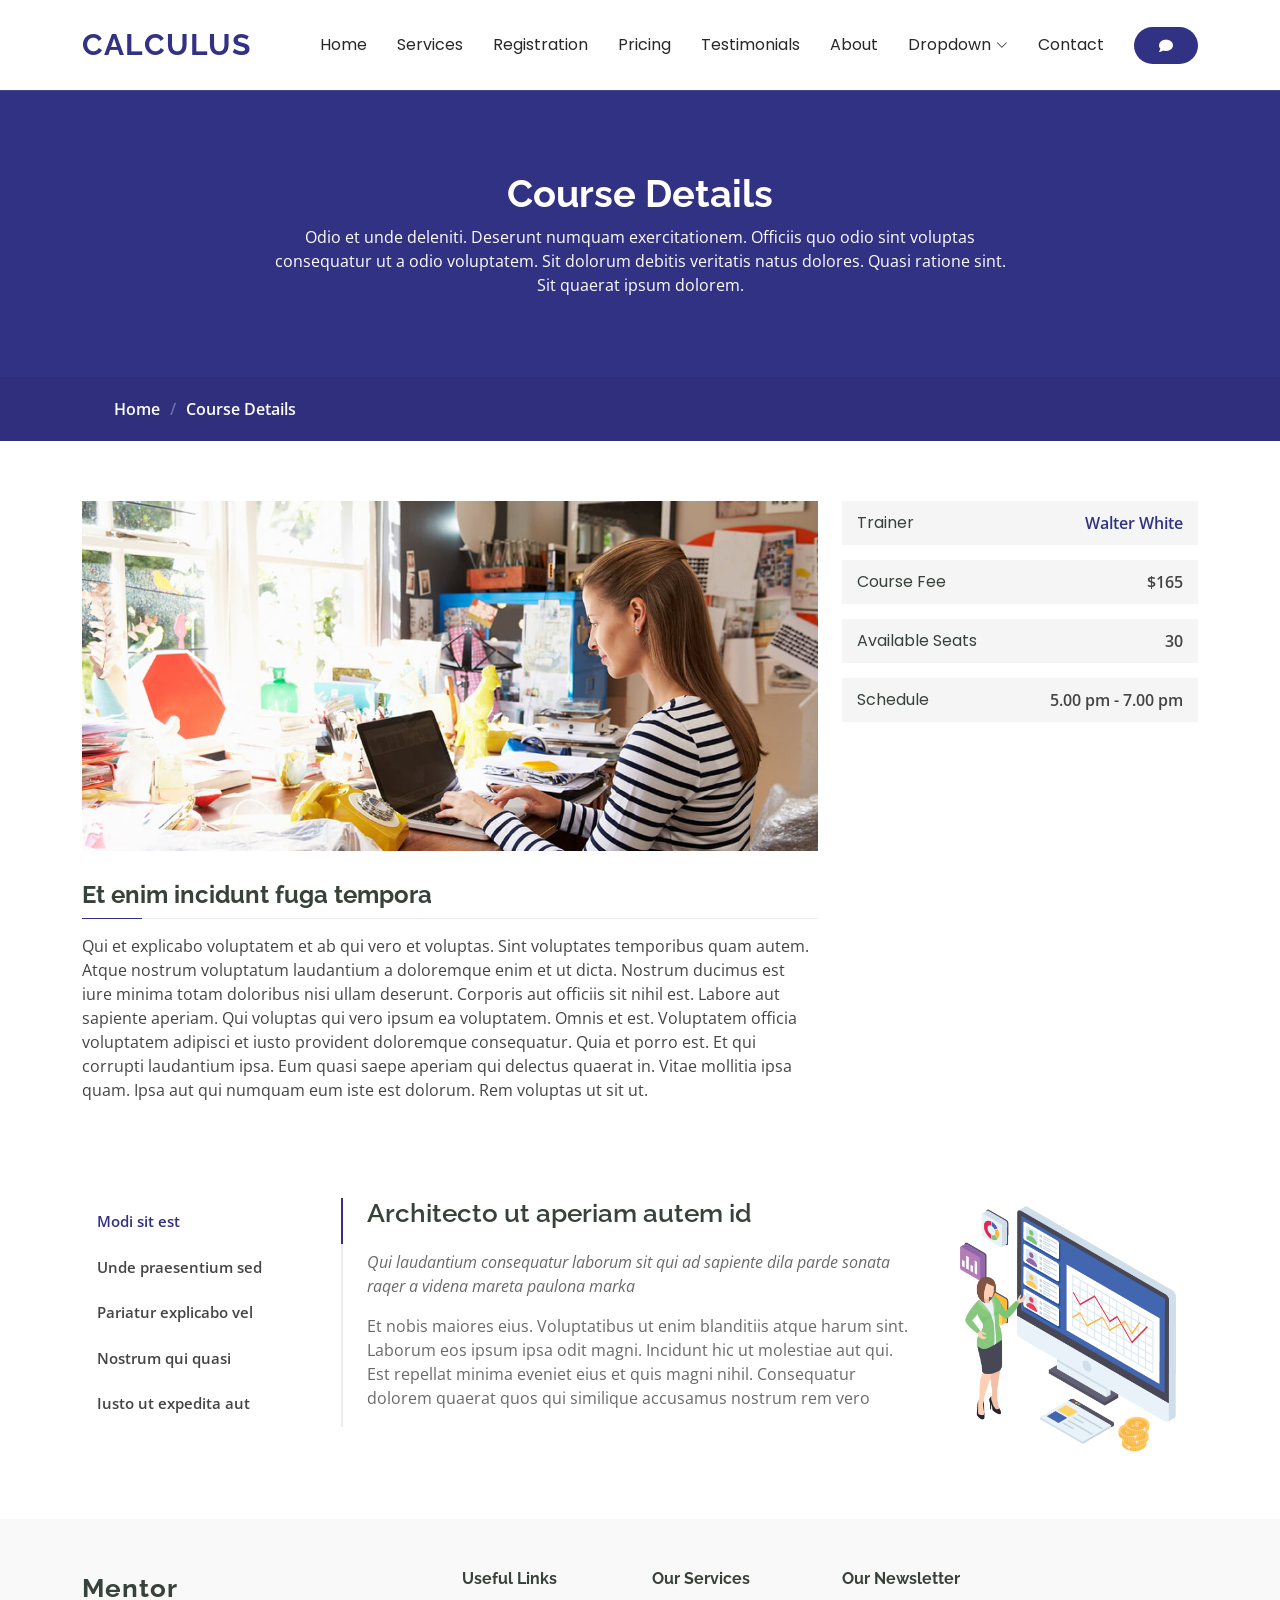
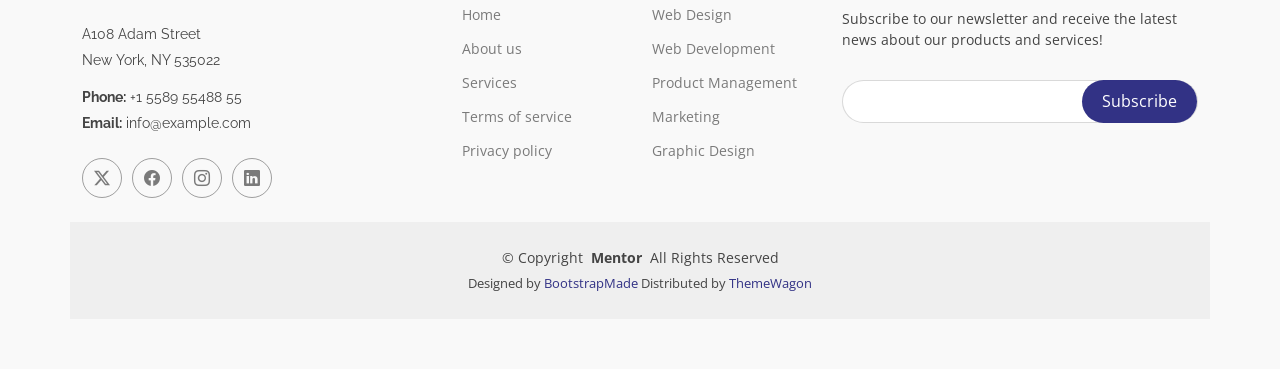
<file: course-details.html>
<!DOCTYPE html>
<html lang="en">

<head>
  <meta charset="utf-8">
  <meta content="width=device-width, initial-scale=1.0" name="viewport">
  <title>Course Details - Calculus</title>
  <meta name="description" content="">
  <meta name="keywords" content="">

  <!-- Favicons -->
  <link href="assets/img/favicon.png" rel="icon">
  <link href="assets/img/apple-touch-icon.png" rel="apple-touch-icon">

  <!-- Fonts -->
  <link href="https://fonts.googleapis.com" rel="preconnect">
  <link href="https://fonts.gstatic.com" rel="preconnect" crossorigin>
  <link href="https://fonts.googleapis.com/css2?family=Open+Sans:ital,wght@0,300;0,400;0,500;0,600;0,700;0,800;1,300;1,400;1,500;1,600;1,700;1,800&family=Poppins:ital,wght@0,100;0,200;0,300;0,400;0,500;0,600;0,700;0,800;0,900;1,100;1,200;1,300;1,400;1,500;1,600;1,700;1,800;1,900&family=Raleway:ital,wght@0,100;0,200;0,300;0,400;0,500;0,600;0,700;0,800;0,900;1,100;1,200;1,300;1,400;1,500;1,600;1,700;1,800;1,900&display=swap" rel="stylesheet">

  <!-- Vendor CSS Files -->
  <link href="assets/vendor/bootstrap/css/bootstrap.min.css" rel="stylesheet">
  <link href="assets/vendor/bootstrap-icons/bootstrap-icons.css" rel="stylesheet">
  <link href="assets/vendor/aos/aos.css" rel="stylesheet">
  <link href="assets/vendor/glightbox/css/glightbox.min.css" rel="stylesheet">
  <link href="assets/vendor/swiper/swiper-bundle.min.css" rel="stylesheet">

  <!-- Main CSS File -->
  <link href="assets/css/main.css" rel="stylesheet">

  <!-- =======================================================
  * Template Name: Mentor
  * Template URL: https://bootstrapmade.com/mentor-free-education-bootstrap-theme/
  * Updated: Aug 07 2024 with Bootstrap v5.3.3
  * Author: BootstrapMade.com
  * License: https://bootstrapmade.com/license/
  ======================================================== -->
  <link rel="stylesheet" href="https://cdnjs.cloudflare.com/ajax/libs/font-awesome/6.5.2/css/all.min.css">
</head>

<body class="course-details-page">

  <header id="header" class="header d-flex align-items-center sticky-top">
    <div class="container-fluid container-xl position-relative d-flex align-items-center">

      <a href="index.html" class="logo d-flex align-items-center me-auto">
        <!-- Uncomment the line below if you also wish to use an image logo -->
        <!-- <img src="assets/img/logo.png" alt=""> -->
        <h1 class="sitename">Calculus</h1>
      </a>

      <nav id="navmenu" class="navmenu">
        <ul>
          <li><a href="index.html">Home<br></a></li>
          <li><a href="courses.html">Services</a></li>
          <li><a href="trainers.html">Registration</a></li>
          <li><a href="pricing.html">Pricing</a></li>
          <li><a href="events.html">Testimonials</a></li>
          <li><a href="about.html">About</a></li>
          <li class="dropdown"><a href="#"><span>Dropdown</span> <i class="bi bi-chevron-down toggle-dropdown"></i></a>
            <ul>
              <li><a href="#">Dropdown 1</a></li>
              <li class="dropdown"><a href="#"><span>Deep Dropdown</span> <i class="bi bi-chevron-down toggle-dropdown"></i></a>
                <ul>
                  <li><a href="#">Deep Dropdown 1</a></li>
                  <li><a href="#">Deep Dropdown 2</a></li>
                  <li><a href="#">Deep Dropdown 3</a></li>
                  <li><a href="#">Deep Dropdown 4</a></li>
                  <li><a href="#">Deep Dropdown 5</a></li>
                </ul>
              </li>
              <li><a href="#">Dropdown 2</a></li>
              <li><a href="#">Dropdown 3</a></li>
              <li><a href="#">Dropdown 4</a></li>
            </ul>
          </li>
          <li><a href="contact.html">Contact</a></li>
        </ul>
        <i class="mobile-nav-toggle d-xl-none bi bi-list"></i>
      </nav>

      <a class="btn-getstarted" href="courses.html"><i class="fas">&#xf075</i></a>

    </div>
  </header>

  <main class="main">

    <!-- Page Title -->
    <div class="page-title" data-aos="fade">
      <div class="heading">
        <div class="container">
          <div class="row d-flex justify-content-center text-center">
            <div class="col-lg-8">
              <h1>Course Details</h1>
              <p class="mb-0">Odio et unde deleniti. Deserunt numquam exercitationem. Officiis quo odio sint voluptas consequatur ut a odio voluptatem. Sit dolorum debitis veritatis natus dolores. Quasi ratione sint. Sit quaerat ipsum dolorem.</p>
            </div>
          </div>
        </div>
      </div>
      <nav class="breadcrumbs">
        <div class="container">
          <ol>
            <li><a href="index.html">Home</a></li>
            <li class="current">Course Details</li>
          </ol>
        </div>
      </nav>
    </div><!-- End Page Title -->

    <!-- Courses Course Details Section -->
    <section id="courses-course-details" class="courses-course-details section">

      <div class="container" data-aos="fade-up">

        <div class="row">
          <div class="col-lg-8">
            <img src="assets/img/course-details.jpg" class="img-fluid" alt="">
            <h3>Et enim incidunt fuga tempora</h3>
            <p>
              Qui et explicabo voluptatem et ab qui vero et voluptas. Sint voluptates temporibus quam autem. Atque nostrum voluptatum laudantium a doloremque enim et ut dicta. Nostrum ducimus est iure minima totam doloribus nisi ullam deserunt. Corporis aut officiis sit nihil est. Labore aut sapiente aperiam.
              Qui voluptas qui vero ipsum ea voluptatem. Omnis et est. Voluptatem officia voluptatem adipisci et iusto provident doloremque consequatur. Quia et porro est. Et qui corrupti laudantium ipsa.
              Eum quasi saepe aperiam qui delectus quaerat in. Vitae mollitia ipsa quam. Ipsa aut qui numquam eum iste est dolorum. Rem voluptas ut sit ut.
            </p>
          </div>
          <div class="col-lg-4">

            <div class="course-info d-flex justify-content-between align-items-center">
              <h5>Trainer</h5>
              <p><a href="#">Walter White</a></p>
            </div>

            <div class="course-info d-flex justify-content-between align-items-center">
              <h5>Course Fee</h5>
              <p>$165</p>
            </div>

            <div class="course-info d-flex justify-content-between align-items-center">
              <h5>Available Seats</h5>
              <p>30</p>
            </div>

            <div class="course-info d-flex justify-content-between align-items-center">
              <h5>Schedule</h5>
              <p>5.00 pm - 7.00 pm</p>
            </div>

          </div>
        </div>

      </div>

    </section><!-- /Courses Course Details Section -->

    <!-- Tabs Section -->
    <section id="tabs" class="tabs section">

      <div class="container" data-aos="fade-up" data-aos-delay="100">

        <div class="row">
          <div class="col-lg-3">
            <ul class="nav nav-tabs flex-column">
              <li class="nav-item">
                <a class="nav-link active show" data-bs-toggle="tab" href="#tab-1">Modi sit est</a>
              </li>
              <li class="nav-item">
                <a class="nav-link" data-bs-toggle="tab" href="#tab-2">Unde praesentium sed</a>
              </li>
              <li class="nav-item">
                <a class="nav-link" data-bs-toggle="tab" href="#tab-3">Pariatur explicabo vel</a>
              </li>
              <li class="nav-item">
                <a class="nav-link" data-bs-toggle="tab" href="#tab-4">Nostrum qui quasi</a>
              </li>
              <li class="nav-item">
                <a class="nav-link" data-bs-toggle="tab" href="#tab-5">Iusto ut expedita aut</a>
              </li>
            </ul>
          </div>
          <div class="col-lg-9 mt-4 mt-lg-0">
            <div class="tab-content">
              <div class="tab-pane active show" id="tab-1">
                <div class="row">
                  <div class="col-lg-8 details order-2 order-lg-1">
                    <h3>Architecto ut aperiam autem id</h3>
                    <p class="fst-italic">Qui laudantium consequatur laborum sit qui ad sapiente dila parde sonata raqer a videna mareta paulona marka</p>
                    <p>Et nobis maiores eius. Voluptatibus ut enim blanditiis atque harum sint. Laborum eos ipsum ipsa odit magni. Incidunt hic ut molestiae aut qui. Est repellat minima eveniet eius et quis magni nihil. Consequatur dolorem quaerat quos qui similique accusamus nostrum rem vero</p>
                  </div>
                  <div class="col-lg-4 text-center order-1 order-lg-2">
                    <img src="assets/img/tabs/tab-1.png" alt="" class="img-fluid">
                  </div>
                </div>
              </div>
              <div class="tab-pane" id="tab-2">
                <div class="row">
                  <div class="col-lg-8 details order-2 order-lg-1">
                    <h3>Et blanditiis nemo veritatis excepturi</h3>
                    <p class="fst-italic">Qui laudantium consequatur laborum sit qui ad sapiente dila parde sonata raqer a videna mareta paulona marka</p>
                    <p>Ea ipsum voluptatem consequatur quis est. Illum error ullam omnis quia et reiciendis sunt sunt est. Non aliquid repellendus itaque accusamus eius et velit ipsa voluptates. Optio nesciunt eaque beatae accusamus lerode pakto madirna desera vafle de nideran pal</p>
                  </div>
                  <div class="col-lg-4 text-center order-1 order-lg-2">
                    <img src="assets/img/tabs/tab-2.png" alt="" class="img-fluid">
                  </div>
                </div>
              </div>
              <div class="tab-pane" id="tab-3">
                <div class="row">
                  <div class="col-lg-8 details order-2 order-lg-1">
                    <h3>Impedit facilis occaecati odio neque aperiam sit</h3>
                    <p class="fst-italic">Eos voluptatibus quo. Odio similique illum id quidem non enim fuga. Qui natus non sunt dicta dolor et. In asperiores velit quaerat perferendis aut</p>
                    <p>Iure officiis odit rerum. Harum sequi eum illum corrupti culpa veritatis quisquam. Neque necessitatibus illo rerum eum ut. Commodi ipsam minima molestiae sed laboriosam a iste odio. Earum odit nesciunt fugiat sit ullam. Soluta et harum voluptatem optio quae</p>
                  </div>
                  <div class="col-lg-4 text-center order-1 order-lg-2">
                    <img src="assets/img/tabs/tab-3.png" alt="" class="img-fluid">
                  </div>
                </div>
              </div>
              <div class="tab-pane" id="tab-4">
                <div class="row">
                  <div class="col-lg-8 details order-2 order-lg-1">
                    <h3>Fuga dolores inventore laboriosam ut est accusamus laboriosam dolore</h3>
                    <p class="fst-italic">Totam aperiam accusamus. Repellat consequuntur iure voluptas iure porro quis delectus</p>
                    <p>Eaque consequuntur consequuntur libero expedita in voluptas. Nostrum ipsam necessitatibus aliquam fugiat debitis quis velit. Eum ex maxime error in consequatur corporis atque. Eligendi asperiores sed qui veritatis aperiam quia a laborum inventore</p>
                  </div>
                  <div class="col-lg-4 text-center order-1 order-lg-2">
                    <img src="assets/img/tabs/tab-4.png" alt="" class="img-fluid">
                  </div>
                </div>
              </div>
              <div class="tab-pane" id="tab-5">
                <div class="row">
                  <div class="col-lg-8 details order-2 order-lg-1">
                    <h3>Est eveniet ipsam sindera pad rone matrelat sando reda</h3>
                    <p class="fst-italic">Omnis blanditiis saepe eos autem qui sunt debitis porro quia.</p>
                    <p>Exercitationem nostrum omnis. Ut reiciendis repudiandae minus. Omnis recusandae ut non quam ut quod eius qui. Ipsum quia odit vero atque qui quibusdam amet. Occaecati sed est sint aut vitae molestiae voluptate vel</p>
                  </div>
                  <div class="col-lg-4 text-center order-1 order-lg-2">
                    <img src="assets/img/tabs/tab-5.png" alt="" class="img-fluid">
                  </div>
                </div>
              </div>
            </div>
          </div>
        </div>

      </div>

    </section><!-- /Tabs Section -->

  </main>

  <footer id="footer" class="footer position-relative light-background">

    <div class="container footer-top">
      <div class="row gy-4">
        <div class="col-lg-4 col-md-6 footer-about">
          <a href="index.html" class="logo d-flex align-items-center">
            <span class="sitename">Mentor</span>
          </a>
          <div class="footer-contact pt-3">
            <p>A108 Adam Street</p>
            <p>New York, NY 535022</p>
            <p class="mt-3"><strong>Phone:</strong> <span>+1 5589 55488 55</span></p>
            <p><strong>Email:</strong> <span>info@example.com</span></p>
          </div>
          <div class="social-links d-flex mt-4">
            <a href=""><i class="bi bi-twitter-x"></i></a>
            <a href=""><i class="bi bi-facebook"></i></a>
            <a href=""><i class="bi bi-instagram"></i></a>
            <a href=""><i class="bi bi-linkedin"></i></a>
          </div>
        </div>

        <div class="col-lg-2 col-md-3 footer-links">
          <h4>Useful Links</h4>
          <ul>
            <li><a href="#">Home</a></li>
            <li><a href="#">About us</a></li>
            <li><a href="#">Services</a></li>
            <li><a href="#">Terms of service</a></li>
            <li><a href="#">Privacy policy</a></li>
          </ul>
        </div>

        <div class="col-lg-2 col-md-3 footer-links">
          <h4>Our Services</h4>
          <ul>
            <li><a href="#">Web Design</a></li>
            <li><a href="#">Web Development</a></li>
            <li><a href="#">Product Management</a></li>
            <li><a href="#">Marketing</a></li>
            <li><a href="#">Graphic Design</a></li>
          </ul>
        </div>

        <div class="col-lg-4 col-md-12 footer-newsletter">
          <h4>Our Newsletter</h4>
          <p>Subscribe to our newsletter and receive the latest news about our products and services!</p>
          <form action="forms/newsletter.php" method="post" class="php-email-form">
            <div class="newsletter-form"><input type="email" name="email"><input type="submit" value="Subscribe"></div>
            <div class="loading">Loading</div>
            <div class="error-message"></div>
            <div class="sent-message">Your subscription request has been sent. Thank you!</div>
          </form>
        </div>

      </div>
    </div>

    <div class="container copyright text-center mt-4">
      <p>© <span>Copyright</span> <strong class="px-1 sitename">Mentor</strong> <span>All Rights Reserved</span></p>
      <div class="credits">
        <!-- All the links in the footer should remain intact. -->
        <!-- You can delete the links only if you've purchased the pro version. -->
        <!-- Licensing information: https://bootstrapmade.com/license/ -->
        <!-- Purchase the pro version with working PHP/AJAX contact form: [buy-url] -->
        Designed by <a href="https://bootstrapmade.com/">BootstrapMade</a> Distributed by <a href=“https://themewagon.com>ThemeWagon
      </div>
    </div>

  </footer>

  <!-- Scroll Top -->
  <a href="#" id="scroll-top" class="scroll-top d-flex align-items-center justify-content-center"><i class="bi bi-arrow-up-short"></i></a>

  <!-- Preloader -->
  <div id="preloader"></div>

  <!-- Vendor JS Files -->
  <script src="assets/vendor/bootstrap/js/bootstrap.bundle.min.js"></script>
  <script src="assets/vendor/php-email-form/validate.js"></script>
  <script src="assets/vendor/aos/aos.js"></script>
  <script src="assets/vendor/glightbox/js/glightbox.min.js"></script>
  <script src="assets/vendor/purecounter/purecounter_vanilla.js"></script>
  <script src="assets/vendor/swiper/swiper-bundle.min.js"></script>

  <!-- Main JS File -->
  <script src="assets/js/main.js"></script>

</body>

</html>
</file>
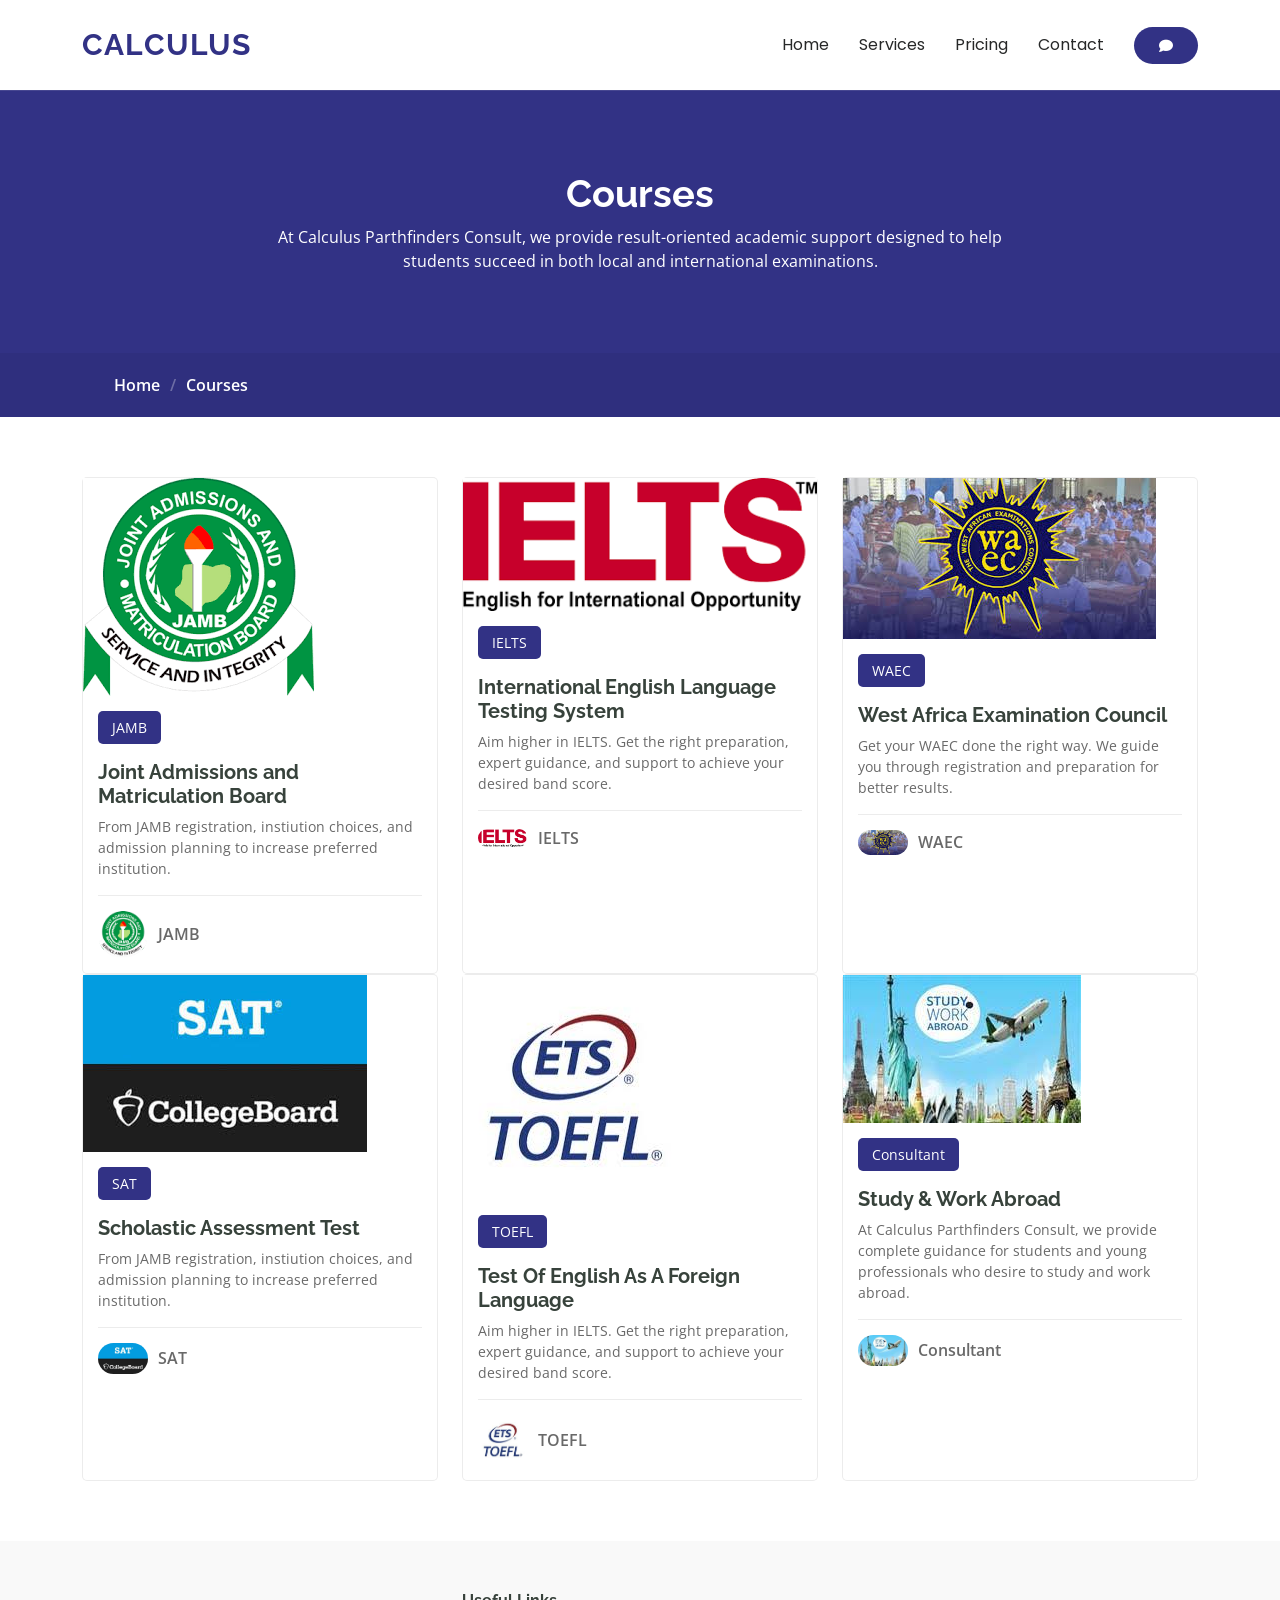
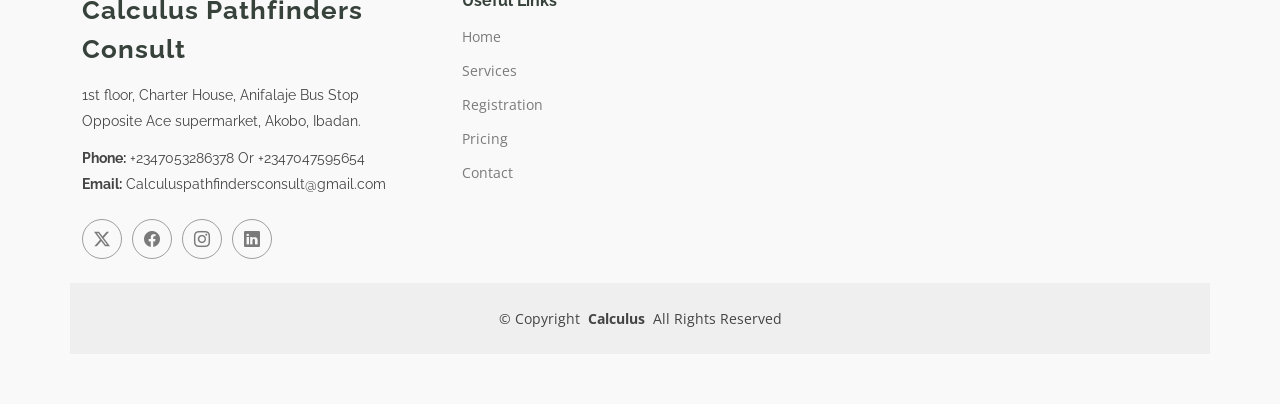
<file: courses.html>
<!DOCTYPE html>
<html lang="en">

<head>
  <meta charset="utf-8">
  <meta content="width=device-width, initial-scale=1.0" name="viewport">
  <title>Calculus Pathfinders Consult</title>
  <meta name="description" content="">
  <meta name="keywords" content="">

  <!-- Favicons -->
  <link href="favicon1.PNG" rel="icon">
  <link href="assets/img/apple-touch-icon.png" rel="apple-touch-icon">

  <!-- Fonts -->
  <link href="https://fonts.googleapis.com" rel="preconnect">
  <link href="https://fonts.gstatic.com" rel="preconnect" crossorigin>
  <link href="https://fonts.googleapis.com/css2?family=Open+Sans:ital,wght@0,300;0,400;0,500;0,600;0,700;0,800;1,300;1,400;1,500;1,600;1,700;1,800&family=Poppins:ital,wght@0,100;0,200;0,300;0,400;0,500;0,600;0,700;0,800;0,900;1,100;1,200;1,300;1,400;1,500;1,600;1,700;1,800;1,900&family=Raleway:ital,wght@0,100;0,200;0,300;0,400;0,500;0,600;0,700;0,800;0,900;1,100;1,200;1,300;1,400;1,500;1,600;1,700;1,800;1,900&display=swap" rel="stylesheet">

  <!-- Vendor CSS Files -->
  <link href="assets/vendor/bootstrap/css/bootstrap.min.css" rel="stylesheet">
  <link href="assets/vendor/bootstrap-icons/bootstrap-icons.css" rel="stylesheet">
  <link href="assets/vendor/aos/aos.css" rel="stylesheet">
  <link href="assets/vendor/glightbox/css/glightbox.min.css" rel="stylesheet">
  <link href="assets/vendor/swiper/swiper-bundle.min.css" rel="stylesheet">

  <!-- Main CSS File -->
  <link href="assets/css/main.css" rel="stylesheet">

  <!-- =======================================================
  * Template Name: Mentor
  * Template URL: https://bootstrapmade.com/mentor-free-education-bootstrap-theme/
  * Updated: Aug 07 2024 with Bootstrap v5.3.3
  * Author: BootstrapMade.com
  * License: https://bootstrapmade.com/license/
  ======================================================== -->
  <link rel="stylesheet" href="https://cdnjs.cloudflare.com/ajax/libs/font-awesome/6.5.2/css/all.min.css">
</head>


<body class="courses-page">

  <header id="header" class="header d-flex align-items-center sticky-top">
    <div class="container-fluid container-xl position-relative d-flex align-items-center">

      <a href="index.html" class="logo d-flex align-items-center me-auto">
        <!-- Uncomment the line below if you also wish to use an image logo -->
        <!-- <img src="assets/img/logo.png" alt=""> -->
        <h1 class="sitename">Calculus</h1>
      </a>

      <nav id="navmenu" class="navmenu">
         <ul>
          <li><a href="index.html">Home<br></a></li>
          <li><a href="courses.html">Services</a></li>
          <li><a href="pricing.html">Pricing</a></li>
          <li><a href="contact.html">Contact</a></li>
        </ul>
        <i class="mobile-nav-toggle d-xl-none bi bi-list"></i>
      </nav>

      <a class="btn-getstarted" href="https://wa.me/2347053286378"><i class="fas">&#xf075</i></a>

    </div>
  </header>

  <main class="main">

    <!-- Page Title -->
    <div class="page-title" data-aos="fade">
      <div class="heading">
        <div class="container">
          <div class="row d-flex justify-content-center text-center">
            <div class="col-lg-8">
              <h1>Courses</h1>
              <p class="mb-0">At Calculus Parthfinders Consult, we provide result-oriented academic support designed to help students succeed in both local and international examinations.</p>
            </div>
          </div>
        </div>
      </div>
      <nav class="breadcrumbs">
        <div class="container">
          <ol>
            <li><a href="index.html">Home</a></li>
            <li class="current">Courses</li>
          </ol>
        </div>
      </nav>
    </div><!-- End Page Title -->

    <!-- Courses Section -->
    <section id="courses" class="courses section">

      <div class="container">

<div class="row">

          <div class="col-lg-4 col-md-6 d-flex align-items-stretch" data-aos="zoom-in" data-aos-delay="100">
            <div class="course-item">
              <img src="assets/img/download.png" class="img-fluid" alt="...">
              <div class="course-content">
                <div class="d-flex justify-content-between align-items-center mb-3">
                  <p class="category">JAMB</p>
                  <p class="price"></p>
                </div>

                <h3><a href="course-details.html">Joint Admissions and Matriculation Board</a></h3>
                <p class="description">From JAMB registration, instiution choices, and admission planning to increase preferred institution.</p>
                <div class="trainer d-flex justify-content-between align-items-center">
                  <div class="trainer-profile d-flex align-items-center">
                    <img src="assets/img/download.png" class="img-fluid" alt="">
                    <a href="" class="trainer-link">JAMB</a>
                  </div>
                  
                </div>
              </div>
            </div>
          </div> <!-- End Course Item-->

          <div class="col-lg-4 col-md-6 d-flex align-items-stretch mt-4 mt-md-0" data-aos="zoom-in" data-aos-delay="200">
            <div class="course-item">
              <img src="assets/img/download (1).png" class="img-fluid" alt="...">
              <div class="course-content">
                <div class="d-flex justify-content-between align-items-center mb-3">
                  <p class="category">IELTS</p>
                  <p class="price"></p>
                </div>

                <h3><a href="course-details.html">International English Language Testing System</a></h3>
                <p class="description">Aim higher in IELTS. Get the right preparation, expert guidance, and support to achieve your desired band score.</p>
                <div class="trainer d-flex justify-content-between align-items-center">
                  <div class="trainer-profile d-flex align-items-center">
                    <img src="assets/img/download (1).png" class="img-fluid" alt="">
                    <a href="" class="trainer-link">IELTS</a>
                  </div>
                 
                </div>
              </div>
            </div>
          </div> <!-- End Course Item-->

          <div class="col-lg-4 col-md-6 d-flex align-items-stretch mt-4 mt-lg-0" data-aos="zoom-in" data-aos-delay="300">
            <div class="course-item">
              <img src="assets/img/download.jpeg" class="img-fluid" alt="...">
              <div class="course-content">
                <div class="d-flex justify-content-between align-items-center mb-3">
                  <p class="category">WAEC</p>
                  <p class="price"></p>
                </div>

                <h3><a href="course-details.html">West Africa Examination Council</a></h3>
                <p class="description">Get your WAEC done the right way. We guide you through registration and preparation for better results.</p>
                <div class="trainer d-flex justify-content-between align-items-center">
                  <div class="trainer-profile d-flex align-items-center">
                    <img src="assets/img/download.jpeg" class="img-fluid" alt="">
                    <a href="" class="trainer-link">WAEC</a>
                  </div>
                  
                </div>
              </div>
            </div>
          </div> <!-- End Course Item-->

        </div>

        <div class="row">

          <div class="col-lg-4 col-md-6 d-flex align-items-stretch" data-aos="zoom-in" data-aos-delay="100">
            <div class="course-item">
              <img src="assets/img/download20.jpeg" class="img-fluid" alt="...">
              <div class="course-content">
                <div class="d-flex justify-content-between align-items-center mb-3">
                  <p class="category">SAT</p>
                  <p class="price"></p>
                </div>

                <h3><a href="course-details.html">Scholastic Assessment Test</a></h3>
                <p class="description">From JAMB registration, instiution choices, and admission planning to increase preferred institution.</p>
                <div class="trainer d-flex justify-content-between align-items-center">
                  <div class="trainer-profile d-flex align-items-center">
                    <img src="assets/img/download20.jpeg" class="img-fluid" alt="">
                    <a href="" class="trainer-link">SAT</a>
                  </div>
                  
                </div>
              </div>
            </div>
          </div> <!-- End Course Item-->

          <div class="col-lg-4 col-md-6 d-flex align-items-stretch mt-4 mt-md-0" data-aos="zoom-in" data-aos-delay="200">
            <div class="course-item">
              <img src="assets/img/download (6).jpeg" class="img-fluid" alt="...">
              <div class="course-content">
                <div class="d-flex justify-content-between align-items-center mb-3">
                  <p class="category">TOEFL</p>
                  <p class="price"></p>
                </div>

                <h3><a href="course-details.html"></a>Test Of English As A Foreign Language</h3>
                <p class="description">Aim higher in IELTS. Get the right preparation, expert guidance, and support to achieve your desired band score.</p>
                <div class="trainer d-flex justify-content-between align-items-center">
                  <div class="trainer-profile d-flex align-items-center">
                    <img src="assets/img/download (6).jpeg" class="img-fluid" alt="">
                    <a href="" class="trainer-link">TOEFL</a>
                  </div>
                 
                </div>
              </div>
            </div>
          </div> <!-- End Course Item-->

          <div class="col-lg-4 col-md-6 d-flex align-items-stretch mt-4 mt-lg-0" data-aos="zoom-in" data-aos-delay="300">
            <div class="course-item">
              <img src="assets/img/download (7).jpeg" class="img-fluid" alt="...">
              <div class="course-content">
                <div class="d-flex justify-content-between align-items-center mb-3">
                  <p class="category">Consultant</p>
                  <p class="price"></p>
                </div>

                <h3><a href="course-details.html">Study & Work Abroad</a></h3>
                <p class="description">At Calculus Parthfinders Consult, we provide complete guidance for students and young professionals who 
                  desire to study and work abroad.
                </p>
                <div class="trainer d-flex justify-content-between align-items-center">
                  <div class="trainer-profile d-flex align-items-center">
                    <img src="assets/img/download (7).jpeg" class="img-fluid" alt="">
                    <a href="" class="trainer-link">Consultant</a>
                  </div>
                  
                </div>
              </div>
            </div>
          </div> <!-- End Course Item-->

        </div>


      </div>

    </section><!-- /Courses Section -->

  </main>

   <footer id="footer" class="footer position-relative light-background">

    <div class="container footer-top">
      <div class="row gy-4">
        <div class="col-lg-4 col-md-6 footer-about">
          <a href="index.html" class="logo d-flex align-items-center">
            <span class="sitename">Calculus Pathfinders Consult</span>
          </a>
          <div class="footer-contact pt-3">
            <p>1st floor, Charter House, Anifalaje Bus Stop</p>
            <p>Opposite Ace supermarket, Akobo, Ibadan.</p>
            <p class="mt-3"><strong>Phone:</strong> <span>+2347053286378 Or +2347047595654</span></p>
            <p><strong>Email:</strong> <span>Calculuspathfindersconsult@gmail.com</span></p>
          </div>
          <div class="social-links d-flex mt-4">
            <a href=""><i class="bi bi-twitter-x"></i></a>
            <a href=""><i class="bi bi-facebook"></i></a>
            <a href=""><i class="bi bi-instagram"></i></a>
            <a href=""><i class="bi bi-linkedin"></i></a>
          </div>
        </div>

        <div class="col-lg-2 col-md-3 footer-links">
          <h4>Useful Links</h4>
          <ul>
            <li><a href="#">Home</a></li>
            <li><a href="#">Services</a></li>
            <li><a href="#">Registration</a></li>
            <li><a href="#">Pricing</a></li>
            <li><a href="#">Contact</a></li>
          </ul>
        </div>
      </div>
    </div>

    <div class="container copyright text-center mt-4">
      <p>© <span>Copyright</span> <strong class="px-1 sitename">Calculus</strong> <span>All Rights Reserved</span></p>
    </div>

  </footer>

  <!-- Scroll Top -->
  <a href="#" id="scroll-top" class="scroll-top d-flex align-items-center justify-content-center"><i class="bi bi-arrow-up-short"></i></a>

  <!-- Preloader -->
  <div id="preloader"></div>

  <!-- Vendor JS Files -->
  <script src="assets/vendor/bootstrap/js/bootstrap.bundle.min.js"></script>
  <script src="assets/vendor/php-email-form/validate.js"></script>
  <script src="assets/vendor/aos/aos.js"></script>
  <script src="assets/vendor/glightbox/js/glightbox.min.js"></script>
  <script src="assets/vendor/purecounter/purecounter_vanilla.js"></script>
  <script src="assets/vendor/swiper/swiper-bundle.min.js"></script>

  <!-- Main JS File -->
  <script src="assets/js/main.js"></script>

</body>

</html>
</file>
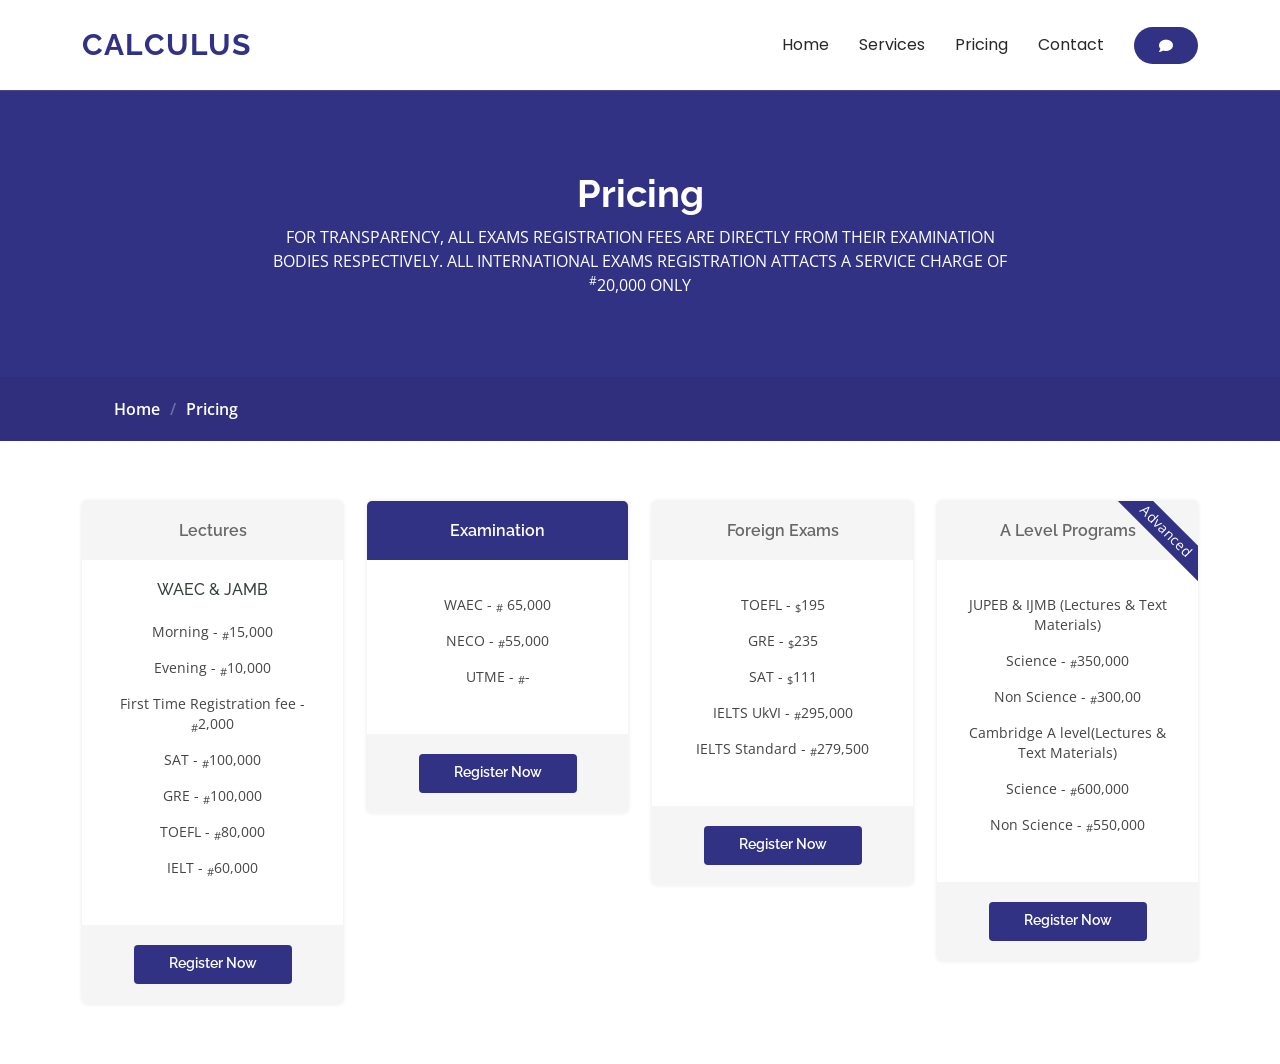
<file: pricing.html>
<!DOCTYPE html>
<html lang="en">

<head>
  <meta charset="utf-8">
  <meta content="width=device-width, initial-scale=1.0" name="viewport">
  <title>Calculus Pathfinders Consult</title>
  <meta name="description" content="">
  <meta name="keywords" content="">

  <!-- Favicons -->
  <link href="favicon1.PNG" rel="icon">
  <link href="assets/img/apple-touch-icon.png" rel="apple-touch-icon">

  <!-- Fonts -->
  <link href="https://fonts.googleapis.com" rel="preconnect">
  <link href="https://fonts.gstatic.com" rel="preconnect" crossorigin>
  <link href="https://fonts.googleapis.com/css2?family=Open+Sans:ital,wght@0,300;0,400;0,500;0,600;0,700;0,800;1,300;1,400;1,500;1,600;1,700;1,800&family=Poppins:ital,wght@0,100;0,200;0,300;0,400;0,500;0,600;0,700;0,800;0,900;1,100;1,200;1,300;1,400;1,500;1,600;1,700;1,800;1,900&family=Raleway:ital,wght@0,100;0,200;0,300;0,400;0,500;0,600;0,700;0,800;0,900;1,100;1,200;1,300;1,400;1,500;1,600;1,700;1,800;1,900&display=swap" rel="stylesheet">

  <!-- Vendor CSS Files -->
  <link href="assets/vendor/bootstrap/css/bootstrap.min.css" rel="stylesheet">
  <link href="assets/vendor/bootstrap-icons/bootstrap-icons.css" rel="stylesheet">
  <link href="assets/vendor/aos/aos.css" rel="stylesheet">
  <link href="assets/vendor/glightbox/css/glightbox.min.css" rel="stylesheet">
  <link href="assets/vendor/swiper/swiper-bundle.min.css" rel="stylesheet">

  <!-- Main CSS File -->
  <link href="assets/css/main.css" rel="stylesheet">

  <!-- =======================================================
  * Template Name: Mentor
  * Template URL: https://bootstrapmade.com/mentor-free-education-bootstrap-theme/
  * Updated: Aug 07 2024 with Bootstrap v5.3.3
  * Author: BootstrapMade.com
  * License: https://bootstrapmade.com/license/
  ======================================================== -->
  <link rel="stylesheet" href="https://cdnjs.cloudflare.com/ajax/libs/font-awesome/6.5.2/css/all.min.css">
</head>


<body class="pricing-page">

  <header id="header" class="header d-flex align-items-center sticky-top">
    <div class="container-fluid container-xl position-relative d-flex align-items-center">

      <a href="index.html" class="logo d-flex align-items-center me-auto">
        <!-- Uncomment the line below if you also wish to use an image logo -->
        <!-- <img src="assets/img/logo.png" alt=""> -->
        <h1 class="sitename">Calculus</h1>
      </a>

      <nav id="navmenu" class="navmenu">
        <ul>
          <li><a href="index.html">Home<br></a></li>
          <li><a href="courses.html">Services</a></li>
          <li><a href="pricing.html">Pricing</a></li>
         
          <li><a href="contact.html">Contact</a></li>
        </ul>
        <i class="mobile-nav-toggle d-xl-none bi bi-list"></i>
      </nav>

      <a class="btn-getstarted" href="https://wa.me/2347053286378"><i class="fas">&#xf075</i></a>

    </div>
  </header>

  <main class="main">

    <!-- Page Title -->
    <div class="page-title" data-aos="fade">
      <div class="heading">
        <div class="container">
          <div class="row d-flex justify-content-center text-center">
            <div class="col-lg-8">
              <h1>Pricing</h1>
              <p class="mb-0">FOR TRANSPARENCY, ALL EXAMS REGISTRATION FEES ARE DIRECTLY FROM THEIR EXAMINATION BODIES RESPECTIVELY. ALL INTERNATIONAL EXAMS REGISTRATION 
                ATTACTS A SERVICE CHARGE OF <SUP>#</SUP>20,000 ONLY
              </p>
            </div>
          </div>
        </div>
      </div>
      <nav class="breadcrumbs">
        <div class="container">
          <ol>
            <li><a href="index.html">Home</a></li>
            <li class="current">Pricing</li>
          </ol>
        </div>
      </nav>
    </div><!-- End Page Title -->

    <!-- Pricing Section -->
    <section id="pricing" class="pricing section">

      <div class="container">

        <div class="row gy-3">

          <div class="col-xl-3 col-lg-6" data-aos="fade-up" data-aos-delay="100">
            <div class="pricing-item">
              <h3>Lectures</h3>
              <h6> WAEC & JAMB</h6>
              <ul>
                <li>Morning - <sub>#</sub>15,000</li>
                <li>Evening - <sub>#</sub>10,000</li>
                <li>First Time Registration fee - <sub>#</sub>2,000</li>
                <li>SAT - <sub>#</sub>100,000 </li>
                <li>GRE - <sub>#</sub>100,000</li>
                <li>TOEFL - <sub>#</sub>80,000</li>
                <li>IELT - <sub>#</sub>60,000</li>
              </ul>
              <div class="btn-wrap">
                <a href="#" class="btn-buy">Register Now</a>
              </div>
            </div>
          </div><!-- End Pricing Item -->

          <div class="col-xl-3 col-lg-6" data-aos="fade-up" data-aos-delay="200">
            <div class="pricing-item featured">
              <h3>Examination</h3>
              <h4></h4>
              <ul>
                <li>WAEC - <sub>#</sub> 65,000</li>
                <li>NECO - <sub>#</sub>55,000</li>
                <li>UTME - <sub>#</sub>-</li>
              </ul>
              <div class="btn-wrap">
                <a href="#" class="btn-buy">Register Now</a>
              </div>
            </div>
          </div><!-- End Pricing Item -->

          <div class="col-xl-3 col-lg-6" data-aos="fade-up" data-aos-delay="400">
            <div class="pricing-item">
              <h3>Foreign Exams</h3>
              <h4></h4>
              <ul>
                <li>TOEFL - <sub>$</sub>195</li>
                <li>GRE - <sub>$</sub>235</li>
                <li>SAT - <sub>$</sub>111</li>
                <li>IELTS UkVI - <sub>#</sub>295,000</li>
                <li>IELTS Standard - <sub>#</sub>279,500</li>
              </ul>
              <div class="btn-wrap">
                <a href="#" class="btn-buy">Register Now</a>
              </div>
            </div>
          </div><!-- End Pricing Item -->

          <div class="col-xl-3 col-lg-6" data-aos="fade-up" data-aos-delay="400">
            <div class="pricing-item">
              <span class="advanced">Advanced</span>
              <h3>A Level Programs</h3>
              <h4><sup></sup><span> </span></h4>
              <ul>
                <li>JUPEB & IJMB (Lectures & Text Materials)</li>
                <li>Science - <sub>#</sub>350,000</li>
                <li>Non Science - <sub>#</sub>300,00</li>
                <li>Cambridge A level(Lectures & Text Materials)</li>
                <li> Science - <sub>#</sub>600,000</li>
                <li>Non Science - <sub>#</sub>550,000</li>
              </ul>
              <div class="btn-wrap">
                <a href="#" class="btn-buy">Register Now</a>
              </div>
            </div>
          </div><!-- End Pricing Item -->

        </div>

      </div>

    </section><!-- /Pricing Section -->

  </main>

  <!-- Scroll Top -->
  <a href="#" id="scroll-top" class="scroll-top d-flex align-items-center justify-content-center"><i class="bi bi-arrow-up-short"></i></a>

  <!-- Preloader -->
  <div id="preloader"></div>

  <!-- Vendor JS Files -->
  <script src="assets/vendor/bootstrap/js/bootstrap.bundle.min.js"></script>
  <script src="assets/vendor/php-email-form/validate.js"></script>
  <script src="assets/vendor/aos/aos.js"></script>
  <script src="assets/vendor/glightbox/js/glightbox.min.js"></script>
  <script src="assets/vendor/purecounter/purecounter_vanilla.js"></script>
  <script src="assets/vendor/swiper/swiper-bundle.min.js"></script>

  <!-- Main JS File -->
  <script src="assets/js/main.js"></script>

</body>

</html>
</file>
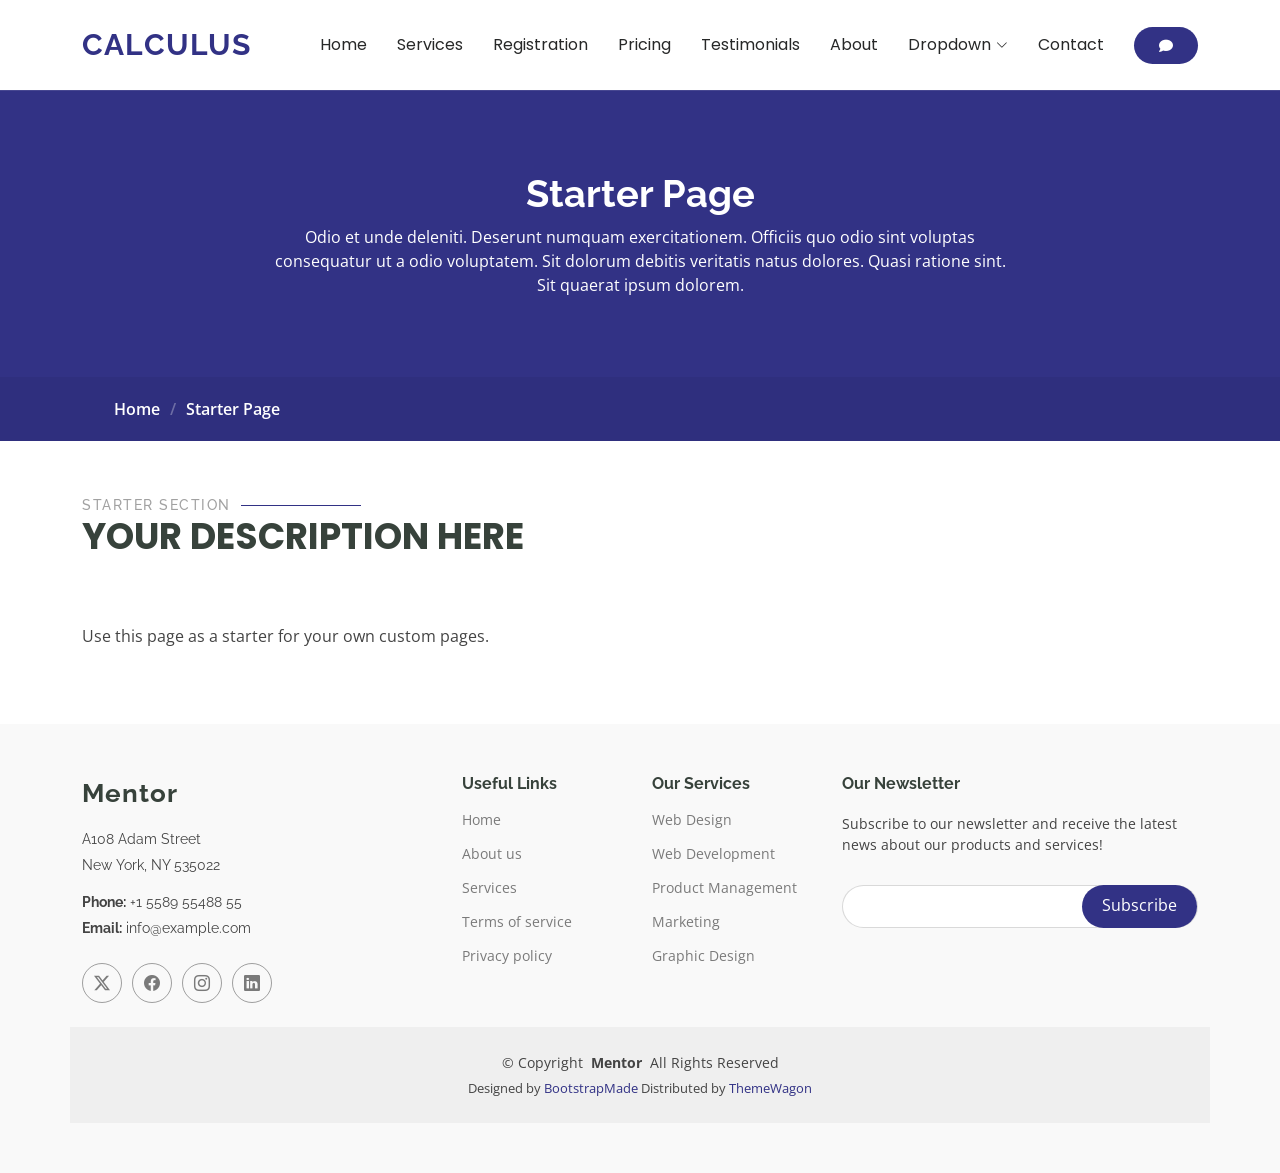
<file: starter-page.html>
<!DOCTYPE html>
<html lang="en">

<head>
  <meta charset="utf-8">
  <meta content="width=device-width, initial-scale=1.0" name="viewport">
  <title>Starter Page - Calculus</title>
  <meta name="description" content="">
  <meta name="keywords" content="">

  <!-- Favicons -->
  <link href="assets/img/favicon.png" rel="icon">
  <link href="assets/img/apple-touch-icon.png" rel="apple-touch-icon">

  <!-- Fonts -->
  <link href="https://fonts.googleapis.com" rel="preconnect">
  <link href="https://fonts.gstatic.com" rel="preconnect" crossorigin>
  <link href="https://fonts.googleapis.com/css2?family=Open+Sans:ital,wght@0,300;0,400;0,500;0,600;0,700;0,800;1,300;1,400;1,500;1,600;1,700;1,800&family=Poppins:ital,wght@0,100;0,200;0,300;0,400;0,500;0,600;0,700;0,800;0,900;1,100;1,200;1,300;1,400;1,500;1,600;1,700;1,800;1,900&family=Raleway:ital,wght@0,100;0,200;0,300;0,400;0,500;0,600;0,700;0,800;0,900;1,100;1,200;1,300;1,400;1,500;1,600;1,700;1,800;1,900&display=swap" rel="stylesheet">

  <!-- Vendor CSS Files -->
  <link href="assets/vendor/bootstrap/css/bootstrap.min.css" rel="stylesheet">
  <link href="assets/vendor/bootstrap-icons/bootstrap-icons.css" rel="stylesheet">
  <link href="assets/vendor/aos/aos.css" rel="stylesheet">
  <link href="assets/vendor/glightbox/css/glightbox.min.css" rel="stylesheet">
  <link href="assets/vendor/swiper/swiper-bundle.min.css" rel="stylesheet">

  <!-- Main CSS File -->
  <link href="assets/css/main.css" rel="stylesheet">

  <!-- =======================================================
  * Template Name: Mentor
  * Template URL: https://bootstrapmade.com/mentor-free-education-bootstrap-theme/
  * Updated: Aug 07 2024 with Bootstrap v5.3.3
  * Author: BootstrapMade.com
  * License: https://bootstrapmade.com/license/
  ======================================================== -->
  <link rel="stylesheet" href="https://cdnjs.cloudflare.com/ajax/libs/font-awesome/6.5.2/css/all.min.css">
</head>

<body class="starter-page-page">

  <header id="header" class="header d-flex align-items-center sticky-top">
    <div class="container-fluid container-xl position-relative d-flex align-items-center">

      <a href="index.html" class="logo d-flex align-items-center me-auto">
        <!-- Uncomment the line below if you also wish to use an image logo -->
        <!-- <img src="assets/img/logo.png" alt=""> -->
        <h1 class="sitename">Calculus</h1>
      </a>

      <nav id="navmenu" class="navmenu">
         <ul>
          <li><a href="index.html">Home<br></a></li>
          <li><a href="contact.html">Services</a></li>
          <li><a href="trainers.html">Registration</a></li>
          <li><a href="pricing.html">Pricing</a></li>
          <li><a href="events.html">Testimonials</a></li>
          <li><a href="about.html">About</a></li>
          <li class="dropdown"><a href="#"><span>Dropdown</span> <i class="bi bi-chevron-down toggle-dropdown"></i></a>
            <ul>
              <li><a href="#">Dropdown 1</a></li>
              <li class="dropdown"><a href="#"><span>Deep Dropdown</span> <i class="bi bi-chevron-down toggle-dropdown"></i></a>
                <ul>
                  <li><a href="#">Deep Dropdown 1</a></li>
                  <li><a href="#">Deep Dropdown 2</a></li>
                  <li><a href="#">Deep Dropdown 3</a></li>
                  <li><a href="#">Deep Dropdown 4</a></li>
                  <li><a href="#">Deep Dropdown 5</a></li>
                </ul>
              </li>
              <li><a href="#">Dropdown 2</a></li>
              <li><a href="#">Dropdown 3</a></li>
              <li><a href="#">Dropdown 4</a></li>
            </ul>
          </li>
          <li><a href="contact.html">Contact</a></li>
        </ul>
        <i class="mobile-nav-toggle d-xl-none bi bi-list"></i>
      </nav>

      <a class="btn-getstarted" href="courses.html"><i class="fas">&#xf075</i></a>

    </div>
  </header>

  <main class="main">

    <!-- Page Title -->
    <div class="page-title" data-aos="fade">
      <div class="heading">
        <div class="container">
          <div class="row d-flex justify-content-center text-center">
            <div class="col-lg-8">
              <h1>Starter Page</h1>
              <p class="mb-0">Odio et unde deleniti. Deserunt numquam exercitationem. Officiis quo odio sint voluptas consequatur ut a odio voluptatem. Sit dolorum debitis veritatis natus dolores. Quasi ratione sint. Sit quaerat ipsum dolorem.</p>
            </div>
          </div>
        </div>
      </div>
      <nav class="breadcrumbs">
        <div class="container">
          <ol>
            <li><a href="index.html">Home</a></li>
            <li class="current">Starter Page</li>
          </ol>
        </div>
      </nav>
    </div><!-- End Page Title -->

    <!-- Starter Section Section -->
    <section id="starter-section" class="starter-section section">

      <!-- Section Title -->
      <div class="container section-title" data-aos="fade-up">
        <h2>Starter Section</h2>
        <p>Your Description Here<br></p>
      </div><!-- End Section Title -->

      <div class="container" data-aos="fade-up">
        <p>Use this page as a starter for your own custom pages.</p>
      </div>

    </section><!-- /Starter Section Section -->

  </main>

  <footer id="footer" class="footer position-relative light-background">

    <div class="container footer-top">
      <div class="row gy-4">
        <div class="col-lg-4 col-md-6 footer-about">
          <a href="index.html" class="logo d-flex align-items-center">
            <span class="sitename">Mentor</span>
          </a>
          <div class="footer-contact pt-3">
            <p>A108 Adam Street</p>
            <p>New York, NY 535022</p>
            <p class="mt-3"><strong>Phone:</strong> <span>+1 5589 55488 55</span></p>
            <p><strong>Email:</strong> <span>info@example.com</span></p>
          </div>
          <div class="social-links d-flex mt-4">
            <a href=""><i class="bi bi-twitter-x"></i></a>
            <a href=""><i class="bi bi-facebook"></i></a>
            <a href=""><i class="bi bi-instagram"></i></a>
            <a href=""><i class="bi bi-linkedin"></i></a>
          </div>
        </div>

        <div class="col-lg-2 col-md-3 footer-links">
          <h4>Useful Links</h4>
          <ul>
            <li><a href="#">Home</a></li>
            <li><a href="#">About us</a></li>
            <li><a href="#">Services</a></li>
            <li><a href="#">Terms of service</a></li>
            <li><a href="#">Privacy policy</a></li>
          </ul>
        </div>

        <div class="col-lg-2 col-md-3 footer-links">
          <h4>Our Services</h4>
          <ul>
            <li><a href="#">Web Design</a></li>
            <li><a href="#">Web Development</a></li>
            <li><a href="#">Product Management</a></li>
            <li><a href="#">Marketing</a></li>
            <li><a href="#">Graphic Design</a></li>
          </ul>
        </div>

        <div class="col-lg-4 col-md-12 footer-newsletter">
          <h4>Our Newsletter</h4>
          <p>Subscribe to our newsletter and receive the latest news about our products and services!</p>
          <form action="forms/newsletter.php" method="post" class="php-email-form">
            <div class="newsletter-form"><input type="email" name="email"><input type="submit" value="Subscribe"></div>
            <div class="loading">Loading</div>
            <div class="error-message"></div>
            <div class="sent-message">Your subscription request has been sent. Thank you!</div>
          </form>
        </div>

      </div>
    </div>

    <div class="container copyright text-center mt-4">
      <p>© <span>Copyright</span> <strong class="px-1 sitename">Mentor</strong> <span>All Rights Reserved</span></p>
      <div class="credits">
        <!-- All the links in the footer should remain intact. -->
        <!-- You can delete the links only if you've purchased the pro version. -->
        <!-- Licensing information: https://bootstrapmade.com/license/ -->
        <!-- Purchase the pro version with working PHP/AJAX contact form: [buy-url] -->
        Designed by <a href="https://bootstrapmade.com/">BootstrapMade</a> Distributed by <a href=“https://themewagon.com>ThemeWagon
      </div>
    </div>

  </footer>

  <!-- Scroll Top -->
  <a href="#" id="scroll-top" class="scroll-top d-flex align-items-center justify-content-center"><i class="bi bi-arrow-up-short"></i></a>

  <!-- Preloader -->
  <div id="preloader"></div>

  <!-- Vendor JS Files -->
  <script src="assets/vendor/bootstrap/js/bootstrap.bundle.min.js"></script>
  <script src="assets/vendor/php-email-form/validate.js"></script>
  <script src="assets/vendor/aos/aos.js"></script>
  <script src="assets/vendor/glightbox/js/glightbox.min.js"></script>
  <script src="assets/vendor/purecounter/purecounter_vanilla.js"></script>
  <script src="assets/vendor/swiper/swiper-bundle.min.js"></script>

  <!-- Main JS File -->
  <script src="assets/js/main.js"></script>

</body>

</html>
</file>
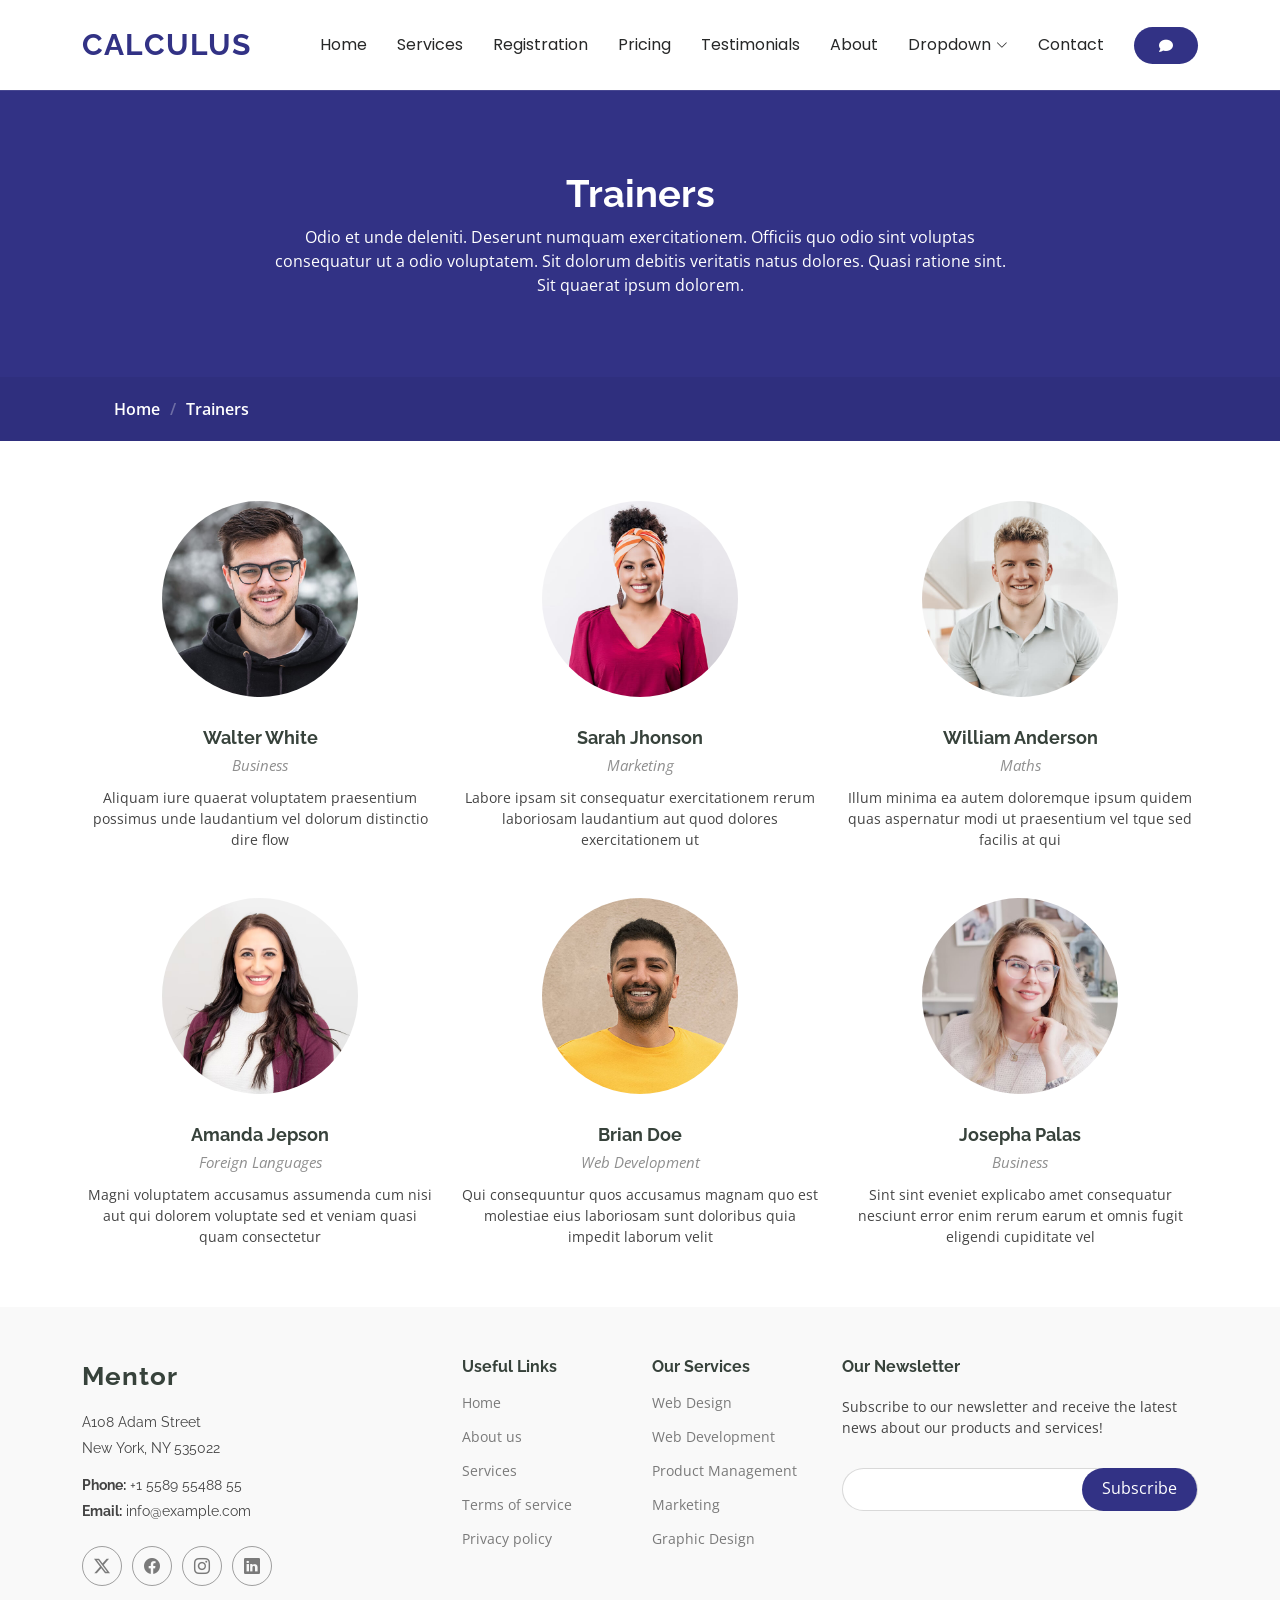
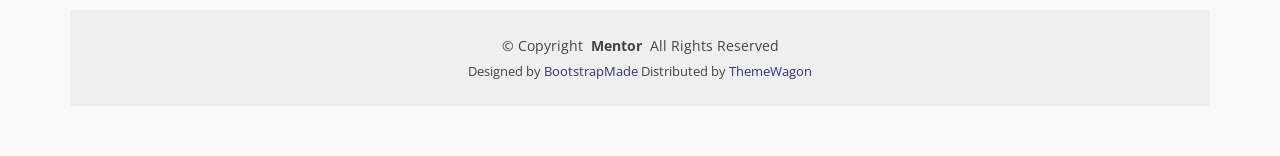
<file: trainers.html>
<!DOCTYPE html>
<html lang="en">

<head>
  <meta charset="utf-8">
  <meta content="width=device-width, initial-scale=1.0" name="viewport">
  <title>Trainers - Calculus</title>
  <meta name="description" content="">
  <meta name="keywords" content="">

  <!-- Favicons -->
  <link href="assets/img/favicon.png" rel="icon">
  <link href="assets/img/apple-touch-icon.png" rel="apple-touch-icon">

  <!-- Fonts -->
  <link href="https://fonts.googleapis.com" rel="preconnect">
  <link href="https://fonts.gstatic.com" rel="preconnect" crossorigin>
  <link href="https://fonts.googleapis.com/css2?family=Open+Sans:ital,wght@0,300;0,400;0,500;0,600;0,700;0,800;1,300;1,400;1,500;1,600;1,700;1,800&family=Poppins:ital,wght@0,100;0,200;0,300;0,400;0,500;0,600;0,700;0,800;0,900;1,100;1,200;1,300;1,400;1,500;1,600;1,700;1,800;1,900&family=Raleway:ital,wght@0,100;0,200;0,300;0,400;0,500;0,600;0,700;0,800;0,900;1,100;1,200;1,300;1,400;1,500;1,600;1,700;1,800;1,900&display=swap" rel="stylesheet">

  <!-- Vendor CSS Files -->
  <link href="assets/vendor/bootstrap/css/bootstrap.min.css" rel="stylesheet">
  <link href="assets/vendor/bootstrap-icons/bootstrap-icons.css" rel="stylesheet">
  <link href="assets/vendor/aos/aos.css" rel="stylesheet">
  <link href="assets/vendor/glightbox/css/glightbox.min.css" rel="stylesheet">
  <link href="assets/vendor/swiper/swiper-bundle.min.css" rel="stylesheet">

  <!-- Main CSS File -->
  <link href="assets/css/main.css" rel="stylesheet">

  <!-- =======================================================
  * Template Name: Mentor
  * Template URL: https://bootstrapmade.com/mentor-free-education-bootstrap-theme/
  * Updated: Aug 07 2024 with Bootstrap v5.3.3
  * Author: BootstrapMade.com
  * License: https://bootstrapmade.com/license/
  ======================================================== -->
  <link rel="stylesheet" href="https://cdnjs.cloudflare.com/ajax/libs/font-awesome/6.5.2/css/all.min.css">
</head>

<body class="trainers-page">

  <header id="header" class="header d-flex align-items-center sticky-top">
    <div class="container-fluid container-xl position-relative d-flex align-items-center">

      <a href="index.html" class="logo d-flex align-items-center me-auto">
        <!-- Uncomment the line below if you also wish to use an image logo -->
        <!-- <img src="assets/img/logo.png" alt=""> -->
        <h1 class="sitename">Calculus</h1>
      </a>

      <nav id="navmenu" class="navmenu">
         <ul>
          <li><a href="index.html">Home<br></a></li>
          <li><a href="contact.html">Services</a></li>
          <li><a href="trainers.html">Registration</a></li>
          <li><a href="pricing.html">Pricing</a></li>
          <li><a href="events.html">Testimonials</a></li>
          <li><a href="about.html">About</a></li>
          <li class="dropdown"><a href="#"><span>Dropdown</span> <i class="bi bi-chevron-down toggle-dropdown"></i></a>
            <ul>
              <li><a href="#">Dropdown 1</a></li>
              <li class="dropdown"><a href="#"><span>Deep Dropdown</span> <i class="bi bi-chevron-down toggle-dropdown"></i></a>
                <ul>
                  <li><a href="#">Deep Dropdown 1</a></li>
                  <li><a href="#">Deep Dropdown 2</a></li>
                  <li><a href="#">Deep Dropdown 3</a></li>
                  <li><a href="#">Deep Dropdown 4</a></li>
                  <li><a href="#">Deep Dropdown 5</a></li>
                </ul>
              </li>
              <li><a href="#">Dropdown 2</a></li>
              <li><a href="#">Dropdown 3</a></li>
              <li><a href="#">Dropdown 4</a></li>
            </ul>
          </li>
          <li><a href="contact.html">Contact</a></li>
        </ul>
        <i class="mobile-nav-toggle d-xl-none bi bi-list"></i>
      </nav>

      <a class="btn-getstarted" href="courses.html"><i class="fas">&#xf075</i></a>

    </div>
  </header>

  <main class="main">

    <!-- Page Title -->
    <div class="page-title" data-aos="fade">
      <div class="heading">
        <div class="container">
          <div class="row d-flex justify-content-center text-center">
            <div class="col-lg-8">
              <h1>Trainers</h1>
              <p class="mb-0">Odio et unde deleniti. Deserunt numquam exercitationem. Officiis quo odio sint voluptas consequatur ut a odio voluptatem. Sit dolorum debitis veritatis natus dolores. Quasi ratione sint. Sit quaerat ipsum dolorem.</p>
            </div>
          </div>
        </div>
      </div>
      <nav class="breadcrumbs">
        <div class="container">
          <ol>
            <li><a href="index.html">Home</a></li>
            <li class="current">Trainers</li>
          </ol>
        </div>
      </nav>
    </div><!-- End Page Title -->

    <!-- Trainers Section -->
    <section id="trainers" class="section trainers">

      <div class="container">

        <div class="row gy-5">

          <div class="col-lg-4 col-md-6 member" data-aos="fade-up" data-aos-delay="100">
            <div class="member-img">
              <img src="assets/img/team/team-1.jpg" class="img-fluid" alt="">
              <div class="social">
                <a href="#"><i class="bi bi-twitter-x"></i></a>
                <a href="#"><i class="bi bi-facebook"></i></a>
                <a href="#"><i class="bi bi-instagram"></i></a>
                <a href="#"><i class="bi bi-linkedin"></i></a>
              </div>
            </div>
            <div class="member-info text-center">
              <h4>Walter White</h4>
              <span>Business</span>
              <p>Aliquam iure quaerat voluptatem praesentium possimus unde laudantium vel dolorum distinctio dire flow</p>
            </div>
          </div><!-- End Team Member -->

          <div class="col-lg-4 col-md-6 member" data-aos="fade-up" data-aos-delay="200">
            <div class="member-img">
              <img src="assets/img/team/team-2.jpg" class="img-fluid" alt="">
              <div class="social">
                <a href="#"><i class="bi bi-twitter-x"></i></a>
                <a href="#"><i class="bi bi-facebook"></i></a>
                <a href="#"><i class="bi bi-instagram"></i></a>
                <a href="#"><i class="bi bi-linkedin"></i></a>
              </div>
            </div>
            <div class="member-info text-center">
              <h4>Sarah Jhonson</h4>
              <span>Marketing</span>
              <p>Labore ipsam sit consequatur exercitationem rerum laboriosam laudantium aut quod dolores exercitationem ut</p>
            </div>
          </div><!-- End Team Member -->

          <div class="col-lg-4 col-md-6 member" data-aos="fade-up" data-aos-delay="300">
            <div class="member-img">
              <img src="assets/img/team/team-3.jpg" class="img-fluid" alt="">
              <div class="social">
                <a href="#"><i class="bi bi-twitter-x"></i></a>
                <a href="#"><i class="bi bi-facebook"></i></a>
                <a href="#"><i class="bi bi-instagram"></i></a>
                <a href="#"><i class="bi bi-linkedin"></i></a>
              </div>
            </div>
            <div class="member-info text-center">
              <h4>William Anderson</h4>
              <span>Maths</span>
              <p>Illum minima ea autem doloremque ipsum quidem quas aspernatur modi ut praesentium vel tque sed facilis at qui</p>
            </div>
          </div><!-- End Team Member -->

          <div class="col-lg-4 col-md-6 member" data-aos="fade-up" data-aos-delay="400">
            <div class="member-img">
              <img src="assets/img/team/team-4.jpg" class="img-fluid" alt="">
              <div class="social">
                <a href="#"><i class="bi bi-twitter-x"></i></a>
                <a href="#"><i class="bi bi-facebook"></i></a>
                <a href="#"><i class="bi bi-instagram"></i></a>
                <a href="#"><i class="bi bi-linkedin"></i></a>
              </div>
            </div>
            <div class="member-info text-center">
              <h4>Amanda Jepson</h4>
              <span>Foreign Languages</span>
              <p>Magni voluptatem accusamus assumenda cum nisi aut qui dolorem voluptate sed et veniam quasi quam consectetur</p>
            </div>
          </div><!-- End Team Member -->

          <div class="col-lg-4 col-md-6 member" data-aos="fade-up" data-aos-delay="500">
            <div class="member-img">
              <img src="assets/img/team/team-5.jpg" class="img-fluid" alt="">
              <div class="social">
                <a href="#"><i class="bi bi-twitter-x"></i></a>
                <a href="#"><i class="bi bi-facebook"></i></a>
                <a href="#"><i class="bi bi-instagram"></i></a>
                <a href="#"><i class="bi bi-linkedin"></i></a>
              </div>
            </div>
            <div class="member-info text-center">
              <h4>Brian Doe</h4>
              <span>Web Development<br></span>
              <p>Qui consequuntur quos accusamus magnam quo est molestiae eius laboriosam sunt doloribus quia impedit laborum velit</p>
            </div>
          </div><!-- End Team Member -->

          <div class="col-lg-4 col-md-6 member" data-aos="fade-up" data-aos-delay="600">
            <div class="member-img">
              <img src="assets/img/team/team-6.jpg" class="img-fluid" alt="">
              <div class="social">
                <a href="#"><i class="bi bi-twitter-x"></i></a>
                <a href="#"><i class="bi bi-facebook"></i></a>
                <a href="#"><i class="bi bi-instagram"></i></a>
                <a href="#"><i class="bi bi-linkedin"></i></a>
              </div>
            </div>
            <div class="member-info text-center">
              <h4>Josepha Palas</h4>
              <span>Business</span>
              <p>Sint sint eveniet explicabo amet consequatur nesciunt error enim rerum earum et omnis fugit eligendi cupiditate vel</p>
            </div>
          </div><!-- End Team Member -->

        </div>

      </div>

    </section><!-- /Trainers Section -->

  </main>

  <footer id="footer" class="footer position-relative light-background">

    <div class="container footer-top">
      <div class="row gy-4">
        <div class="col-lg-4 col-md-6 footer-about">
          <a href="index.html" class="logo d-flex align-items-center">
            <span class="sitename">Mentor</span>
          </a>
          <div class="footer-contact pt-3">
            <p>A108 Adam Street</p>
            <p>New York, NY 535022</p>
            <p class="mt-3"><strong>Phone:</strong> <span>+1 5589 55488 55</span></p>
            <p><strong>Email:</strong> <span>info@example.com</span></p>
          </div>
          <div class="social-links d-flex mt-4">
            <a href=""><i class="bi bi-twitter-x"></i></a>
            <a href=""><i class="bi bi-facebook"></i></a>
            <a href=""><i class="bi bi-instagram"></i></a>
            <a href=""><i class="bi bi-linkedin"></i></a>
          </div>
        </div>

        <div class="col-lg-2 col-md-3 footer-links">
          <h4>Useful Links</h4>
          <ul>
            <li><a href="#">Home</a></li>
            <li><a href="#">About us</a></li>
            <li><a href="#">Services</a></li>
            <li><a href="#">Terms of service</a></li>
            <li><a href="#">Privacy policy</a></li>
          </ul>
        </div>

        <div class="col-lg-2 col-md-3 footer-links">
          <h4>Our Services</h4>
          <ul>
            <li><a href="#">Web Design</a></li>
            <li><a href="#">Web Development</a></li>
            <li><a href="#">Product Management</a></li>
            <li><a href="#">Marketing</a></li>
            <li><a href="#">Graphic Design</a></li>
          </ul>
        </div>

        <div class="col-lg-4 col-md-12 footer-newsletter">
          <h4>Our Newsletter</h4>
          <p>Subscribe to our newsletter and receive the latest news about our products and services!</p>
          <form action="forms/newsletter.php" method="post" class="php-email-form">
            <div class="newsletter-form"><input type="email" name="email"><input type="submit" value="Subscribe"></div>
            <div class="loading">Loading</div>
            <div class="error-message"></div>
            <div class="sent-message">Your subscription request has been sent. Thank you!</div>
          </form>
        </div>

      </div>
    </div>

    <div class="container copyright text-center mt-4">
      <p>© <span>Copyright</span> <strong class="px-1 sitename">Mentor</strong> <span>All Rights Reserved</span></p>
      <div class="credits">
        <!-- All the links in the footer should remain intact. -->
        <!-- You can delete the links only if you've purchased the pro version. -->
        <!-- Licensing information: https://bootstrapmade.com/license/ -->
        <!-- Purchase the pro version with working PHP/AJAX contact form: [buy-url] -->
        Designed by <a href="https://bootstrapmade.com/">BootstrapMade</a> Distributed by <a href=“https://themewagon.com>ThemeWagon
      </div>
    </div>

  </footer>

  <!-- Scroll Top -->
  <a href="#" id="scroll-top" class="scroll-top d-flex align-items-center justify-content-center"><i class="bi bi-arrow-up-short"></i></a>

  <!-- Preloader -->
  <div id="preloader"></div>

  <!-- Vendor JS Files -->
  <script src="assets/vendor/bootstrap/js/bootstrap.bundle.min.js"></script>
  <script src="assets/vendor/php-email-form/validate.js"></script>
  <script src="assets/vendor/aos/aos.js"></script>
  <script src="assets/vendor/glightbox/js/glightbox.min.js"></script>
  <script src="assets/vendor/purecounter/purecounter_vanilla.js"></script>
  <script src="assets/vendor/swiper/swiper-bundle.min.js"></script>

  <!-- Main JS File -->
  <script src="assets/js/main.js"></script>

</body>

</html>
</file>
<file: assets/css/main.css>
/**
* Template Name: Mentor
* Template URL: https://bootstrapmade.com/mentor-free-education-bootstrap-theme/
* Updated: Aug 07 2024 with Bootstrap v5.3.3
* Author: BootstrapMade.com
* License: https://bootstrapmade.com/license/
*/

/*--------------------------------------------------------------
# Font & Color Variables
# Help: https://bootstrapmade.com/color-system/
--------------------------------------------------------------*/
/* Fonts */
:root {
  --default-font: "Open Sans",  system-ui, -apple-system, "Segoe UI", Roboto, "Helvetica Neue", Arial, "Noto Sans", "Liberation Sans", sans-serif, "Apple Color Emoji", "Segoe UI Emoji", "Segoe UI Symbol", "Noto Color Emoji";
  --heading-font: "Raleway",  sans-serif;
  --nav-font: "Poppins",  sans-serif;
}

/* Global Colors - The following color variables are used throughout the website. Updating them here will change the color scheme of the entire website */
:root { 
  --background-color: #ffffff; /* Background color for the entire website, including individual sections */
  --default-color: #444444; /* Default color used for the majority of the text content across the entire website */
  --heading-color: #37423b; /* Color for headings, subheadings and title throughout the website */
  --accent-color: rgb(50, 50, 133); /* Accent color that represents your brand on the website. It's used for buttons, links, and other elements that need to stand out */
  --surface-color: #ffffff; /* The surface color is used as a background of boxed elements within sections, such as cards, icon boxes, or other elements that require a visual separation from the global background. */
  --contrast-color: #ffffff; /* Contrast color for text, ensuring readability against backgrounds of accent, heading, or default colors. */
}

/* Nav Menu Colors - The following color variables are used specifically for the navigation menu. They are separate from the global colors to allow for more customization options */
:root {
  --nav-color: #272828;  /* The default color of the main navmenu links */
  --nav-hover-color: #5fcf80; /* Applied to main navmenu links when they are hovered over or active */
  --nav-mobile-background-color: #ffffff; /* Used as the background color for mobile navigation menu */
  --nav-dropdown-background-color: #ffffff; /* Used as the background color for dropdown items that appear when hovering over primary navigation items */
  --nav-dropdown-color: #272828; /* Used for navigation links of the dropdown items in the navigation menu. */
  --nav-dropdown-hover-color: #5fcf80; /* Similar to --nav-hover-color, this color is applied to dropdown navigation links when they are hovered over. */
}

/* Color Presets - These classes override global colors when applied to any section or element, providing reuse of the sam color scheme. */

.light-background {
  --background-color: #f9f9f9;
  --surface-color: #ffffff;
}

.dark-background {
  --background-color: #060606;
  --default-color: #ffffff;
  --heading-color: #ffffff;
  --surface-color: #252525;
  --contrast-color: #ffffff;
}

/* Smooth scroll */
:root {
  scroll-behavior: smooth;
}

/*--------------------------------------------------------------
# General Styling & Shared Classes
--------------------------------------------------------------*/
body {
  color: var(--default-color);
  background-color: var(--background-color);
  font-family: var(--default-font);
}

a {
  color: var(--accent-color);
  text-decoration: none;
  transition: 0.3s;
}

a:hover {
  color: color-mix(in srgb, var(--accent-color), transparent 25%);
  text-decoration: none;
}

h1,
h2,
h3,
h4,
h5,
h6 {
  color: var(--heading-color);
  font-family: var(--heading-font);
}

/* PHP Email Form Messages
------------------------------*/
.php-email-form .error-message {
  display: none;
  background: #df1529;
  color: #ffffff;
  text-align: left;
  padding: 15px;
  margin-bottom: 24px;
  font-weight: 600;
}

.php-email-form .sent-message {
  display: none;
  color: #ffffff;
  background: #059652;
  text-align: center;
  padding: 15px;
  margin-bottom: 24px;
  font-weight: 600;
}

.php-email-form .loading {
  display: none;
  background: var(--surface-color);
  text-align: center;
  padding: 15px;
  margin-bottom: 24px;
}

.php-email-form .loading:before {
  content: "";
  display: inline-block;
  border-radius: 50%;
  width: 24px;
  height: 24px;
  margin: 0 10px -6px 0;
  border: 3px solid var(--accent-color);
  border-top-color: var(--surface-color);
  animation: php-email-form-loading 1s linear infinite;
}

@keyframes php-email-form-loading {
  0% {
    transform: rotate(0deg);
  }

  100% {
    transform: rotate(360deg);
  }
}

/* Pulsating Play Button
------------------------------*/
.pulsating-play-btn {
  width: 94px;
  height: 94px;
  background: radial-gradient(var(--accent-color) 50%, color-mix(in srgb, var(--accent-color), transparent 75%) 52%);
  border-radius: 50%;
  display: block;
  position: relative;
  overflow: hidden;
}

.pulsating-play-btn:before {
  content: "";
  position: absolute;
  width: 120px;
  height: 120px;
  animation-delay: 0s;
  animation: pulsate-play-btn 2s;
  animation-direction: forwards;
  animation-iteration-count: infinite;
  animation-timing-function: steps;
  opacity: 1;
  border-radius: 50%;
  border: 5px solid color-mix(in srgb, var(--accent-color), transparent 30%);
  top: -15%;
  left: -15%;
  background: rgba(198, 16, 0, 0);
}

.pulsating-play-btn:after {
  content: "";
  position: absolute;
  left: 50%;
  top: 50%;
  transform: translateX(-40%) translateY(-50%);
  width: 0;
  height: 0;
  border-top: 10px solid transparent;
  border-bottom: 10px solid transparent;
  border-left: 15px solid #fff;
  z-index: 100;
  transition: all 400ms cubic-bezier(0.55, 0.055, 0.675, 0.19);
}

.pulsating-play-btn:hover:before {
  content: "";
  position: absolute;
  left: 50%;
  top: 50%;
  transform: translateX(-40%) translateY(-50%);
  width: 0;
  height: 0;
  border: none;
  border-top: 10px solid transparent;
  border-bottom: 10px solid transparent;
  border-left: 15px solid #fff;
  z-index: 200;
  animation: none;
  border-radius: 0;
}

.pulsating-play-btn:hover:after {
  border-left: 15px solid var(--accent-color);
  transform: scale(20);
}

@keyframes pulsate-play-btn {
  0% {
    transform: scale(0.6, 0.6);
    opacity: 1;
  }

  100% {
    transform: scale(1, 1);
    opacity: 0;
  }
}

/*--------------------------------------------------------------
# Global Header
--------------------------------------------------------------*/
.header {
  color: var(--default-color);
  background-color: var(--background-color);
  padding: 15px 0;
  transition: all 0.5s;
  z-index: 997;
}

.header .logo {
  line-height: 1;
}

.header .logo img {
  max-height: 36px;
  margin-right: 8px;
}

.header .logo h1 {
  font-weight: 700;
  font-size: 30px;
  margin: 0;
  letter-spacing: 1px;
  text-transform: uppercase;
  color: var(--accent-color);
}

.header .btn-getstarted,
.header .btn-getstarted:focus {
  color: var(--contrast-color);
  background: var(--accent-color);
  font-size: 14px;
  padding: 8px 25px;
  margin: 0 0 0 30px;
  border-radius: 50px;
  transition: 0.3s;
}

.header .btn-getstarted:hover,
.header .btn-getstarted:focus:hover {
  color: var(--contrast-color);
  background: color-mix(in srgb, var(--accent-color), transparent 15%);
}

@media (max-width: 1200px) {
  .header .logo {
    order: 1;
  }

  .header .btn-getstarted {
    order: 2;
    margin: 0 15px 0 0;
    padding: 6px 15px;
  }

  .header .navmenu {
    order: 3;
  }
}

.scrolled .header {
  box-shadow: 0px 0 18px rgba(0, 0, 0, 0.1);
}

/*--------------------------------------------------------------
# Navigation Menu
--------------------------------------------------------------*/
/* Navmenu - Desktop */
@media (min-width: 1200px) {
  .navmenu {
    padding: 0;
  }

  .navmenu ul {
    margin: 0;
    padding: 0;
    display: flex;
    list-style: none;
    align-items: center;
  }

  .navmenu li {
    position: relative;
  }

  .navmenu a,
  .navmenu a:focus {
    color: var(--nav-color);
    padding: 18px 15px;
    font-size: 16px;
    font-family: var(--nav-font);
    font-weight: 400;
    display: flex;
    align-items: center;
    justify-content: space-between;
    white-space: nowrap;
    transition: 0.3s;
  }

  .navmenu a i,
  .navmenu a:focus i {
    font-size: 12px;
    line-height: 0;
    margin-left: 5px;
    transition: 0.3s;
  }

  .navmenu li:last-child a {
    padding-right: 0;
  }

  .navmenu li:hover>a,
  .navmenu .active,
  .navmenu .active:focus {
    color: var(--nav-hover-color);
  }

  .navmenu .dropdown ul {
    margin: 0;
    padding: 10px 0;
    background: var(--nav-dropdown-background-color);
    display: block;
    position: absolute;
    visibility: hidden;
    left: 14px;
    top: 130%;
    opacity: 0;
    transition: 0.3s;
    border-radius: 4px;
    z-index: 99;
    box-shadow: 0px 0px 30px rgba(0, 0, 0, 0.1);
  }

  .navmenu .dropdown ul li {
    min-width: 200px;
  }

  .navmenu .dropdown ul a {
    padding: 10px 20px;
    font-size: 15px;
    text-transform: none;
    color: var(--nav-dropdown-color);
  }

  .navmenu .dropdown ul a i {
    font-size: 12px;
  }

  .navmenu .dropdown ul a:hover,
  .navmenu .dropdown ul .active:hover,
  .navmenu .dropdown ul li:hover>a {
    color: var(--nav-dropdown-hover-color);
  }

  .navmenu .dropdown:hover>ul {
    opacity: 1;
    top: 100%;
    visibility: visible;
  }

  .navmenu .dropdown .dropdown ul {
    top: 0;
    left: -90%;
    visibility: hidden;
  }

  .navmenu .dropdown .dropdown:hover>ul {
    opacity: 1;
    top: 0;
    left: -100%;
    visibility: visible;
  }
}

/* Navmenu - Mobile */
@media (max-width: 1199px) {
  .mobile-nav-toggle {
    color: var(--nav-color);
    font-size: 28px;
    line-height: 0;
    margin-right: 10px;
    cursor: pointer;
    transition: color 0.3s;
  }

  .navmenu {
    padding: 0;
    z-index: 9997;
  }

  .navmenu ul {
    display: none;
    list-style: none;
    position: absolute;
    inset: 60px 20px 20px 20px;
    padding: 10px 0;
    margin: 0;
    border-radius: 6px;
    background-color: var(--nav-mobile-background-color);
    border: 1px solid color-mix(in srgb, var(--default-color), transparent 90%);
    box-shadow: none;
    overflow-y: auto;
    transition: 0.3s;
    z-index: 9998;
  }

  .navmenu a,
  .navmenu a:focus {
    color: var(--nav-dropdown-color);
    padding: 10px 20px;
    font-family: var(--nav-font);
    font-size: 17px;
    font-weight: 500;
    display: flex;
    align-items: center;
    justify-content: space-between;
    white-space: nowrap;
    transition: 0.3s;
  }

  .navmenu a i,
  .navmenu a:focus i {
    font-size: 12px;
    line-height: 0;
    margin-left: 5px;
    width: 30px;
    height: 30px;
    display: flex;
    align-items: center;
    justify-content: center;
    border-radius: 50%;
    transition: 0.3s;
    background-color: color-mix(in srgb, var(--accent-color), transparent 90%);
  }

  .navmenu a i:hover,
  .navmenu a:focus i:hover {
    background-color: var(--accent-color);
    color: var(--contrast-color);
  }

  .navmenu a:hover,
  .navmenu .active,
  .navmenu .active:focus {
    color: var(--nav-dropdown-hover-color);
  }

  .navmenu .active i,
  .navmenu .active:focus i {
    background-color: var(--accent-color);
    color: var(--contrast-color);
    transform: rotate(180deg);
  }

  .navmenu .dropdown ul {
    position: static;
    display: none;
    z-index: 99;
    padding: 10px 0;
    margin: 10px 20px;
    background-color: var(--nav-dropdown-background-color);
    transition: all 0.5s ease-in-out;
  }

  .navmenu .dropdown ul ul {
    background-color: rgba(33, 37, 41, 0.1);
  }

  .navmenu .dropdown>.dropdown-active {
    display: block;
    background-color: rgba(33, 37, 41, 0.03);
  }

  .mobile-nav-active {
    overflow: hidden;
  }

  .mobile-nav-active .mobile-nav-toggle {
    color: #fff;
    position: absolute;
    font-size: 32px;
    top: 15px;
    right: 15px;
    margin-right: 0;
    z-index: 9999;
  }

  .mobile-nav-active .navmenu {
    position: fixed;
    overflow: hidden;
    inset: 0;
    background: rgba(33, 37, 41, 0.8);
    transition: 0.3s;
  }

  .mobile-nav-active .navmenu>ul {
    display: block;
  }
}

/*--------------------------------------------------------------
# Global Footer
--------------------------------------------------------------*/
.footer {
  color: var(--default-color);
  background-color: var(--background-color);
  font-size: 14px;
  padding-bottom: 50px;
  position: relative;
}

.footer .footer-top {
  padding-top: 50px;
}

.footer .footer-about .logo {
  margin-bottom: 0;
}

.footer .footer-about .logo img {
  max-height: 40px;
  margin-right: 6px;
}

.footer .footer-about .logo span {
  font-size: 26px;
  font-weight: 700;
  letter-spacing: 1px;
  font-family: var(--heading-font);
  color: var(--heading-color);
}

.footer .footer-about p {
  font-size: 14px;
  font-family: var(--heading-font);
}

.footer .social-links a {
  display: flex;
  align-items: center;
  justify-content: center;
  width: 40px;
  height: 40px;
  border-radius: 50%;
  border: 1px solid color-mix(in srgb, var(--default-color), transparent 50%);
  font-size: 16px;
  color: color-mix(in srgb, var(--default-color), transparent 30%);
  margin-right: 10px;
  transition: 0.3s;
}

.footer .social-links a:hover {
  color: var(--accent-color);
  border-color: var(--accent-color);
}

.footer h4 {
  font-size: 16px;
  font-weight: bold;
  position: relative;
  padding-bottom: 12px;
}

.footer .footer-links {
  margin-bottom: 30px;
}

.footer .footer-links ul {
  list-style: none;
  padding: 0;
  margin: 0;
}

.footer .footer-links ul i {
  padding-right: 2px;
  font-size: 12px;
  line-height: 0;
}

.footer .footer-links ul li {
  padding: 10px 0;
  display: flex;
  align-items: center;
}

.footer .footer-links ul li:first-child {
  padding-top: 0;
}

.footer .footer-links ul a {
  color: color-mix(in srgb, var(--default-color), transparent 30%);
  display: inline-block;
  line-height: 1;
}

.footer .footer-links ul a:hover {
  color: var(--accent-color);
}

.footer .footer-contact p {
  margin-bottom: 5px;
}

.footer .footer-newsletter .newsletter-form {
  margin-top: 30px;
  margin-bottom: 15px;
  padding: 6px 8px;
  position: relative;
  border-radius: 50px;
  border: 1px solid color-mix(in srgb, var(--default-color), transparent 80%);
  display: flex;
  background-color: var(--surface-color);
  transition: 0.3s;
}

.footer .footer-newsletter .newsletter-form:focus-within {
  border-color: var(--accent-color);
}

.footer .footer-newsletter .newsletter-form input[type=email] {
  border: 0;
  padding: 4px 8px;
  width: 100%;
  background-color: var(--surface-color);
  color: var(--default-color);
}

.footer .footer-newsletter .newsletter-form input[type=email]:focus-visible {
  outline: none;
}

.footer .footer-newsletter .newsletter-form input[type=submit] {
  border: 0;
  font-size: 16px;
  padding: 0 20px 2px 20px;
  margin: -7px -8px -7px 0;
  background: var(--accent-color);
  color: var(--contrast-color);
  transition: 0.3s;
  border-radius: 50px;
}

.footer .footer-newsletter .newsletter-form input[type=submit]:hover {
  background: color-mix(in srgb, var(--accent-color), transparent 20%);
}

.footer .copyright {
  padding-top: 25px;
  padding-bottom: 25px;
  background-color: color-mix(in srgb, var(--default-color), transparent 95%);
}

.footer .copyright p {
  margin-bottom: 0;
}

.footer .credits {
  margin-top: 6px;
  font-size: 13px;
}

/*--------------------------------------------------------------
# Preloader
--------------------------------------------------------------*/
#preloader {
  position: fixed;
  inset: 0;
  z-index: 999999;
  overflow: hidden;
  background: var(--background-color);
  transition: all 0.6s ease-out;
}

#preloader:before {
  content: "";
  position: fixed;
  top: calc(50% - 30px);
  left: calc(50% - 30px);
  border: 6px solid #ffffff;
  border-color: var(--accent-color) transparent var(--accent-color) transparent;
  border-radius: 50%;
  width: 60px;
  height: 60px;
  animation: animate-preloader 1.5s linear infinite;
}

@keyframes animate-preloader {
  0% {
    transform: rotate(0deg);
  }

  100% {
    transform: rotate(360deg);
  }
}

/*--------------------------------------------------------------
# Scroll Top Button
--------------------------------------------------------------*/
.scroll-top {
  position: fixed;
  visibility: hidden;
  opacity: 0;
  right: 15px;
  bottom: -15px;
  z-index: 99999;
  background-color: var(--accent-color);
  width: 44px;
  height: 44px;
  border-radius: 50px;
  transition: all 0.4s;
}

.scroll-top i {
  font-size: 24px;
  color: var(--contrast-color);
  line-height: 0;
}

.scroll-top:hover {
  background-color: color-mix(in srgb, var(--accent-color), transparent 20%);
  color: var(--contrast-color);
}

.scroll-top.active {
  visibility: visible;
  opacity: 1;
  bottom: 15px;
}

/*--------------------------------------------------------------
# Disable aos animation delay on mobile devices
--------------------------------------------------------------*/
@media screen and (max-width: 768px) {
  [data-aos-delay] {
    transition-delay: 0 !important;
  }
}

/*--------------------------------------------------------------
# Global Page Titles & Breadcrumbs
--------------------------------------------------------------*/
.page-title {
  --default-color: var(--contrast-color);
  --background-color: var(--accent-color);
  --heading-color: var(--contrast-color);
  color: var(--default-color);
  background-color: var(--background-color);
  position: relative;
}

.page-title .heading {
  padding: 80px 0;
  border-top: 1px solid color-mix(in srgb, var(--default-color), transparent 90%);
}

.page-title .heading h1 {
  font-size: 38px;
  font-weight: 700;
}

.page-title nav {
  background-color: color-mix(in srgb, var(--accent-color) 90%, black 5%);
  padding: 20px 0;
}

.page-title nav a {
  color: var(--default-color);
}

.page-title nav ol {
  display: flex;
  flex-wrap: wrap;
  list-style: none;
  margin: 0;
  font-size: 16px;
  font-weight: 600;
}

.page-title nav ol li+li {
  padding-left: 10px;
}

.page-title nav ol li+li::before {
  content: "/";
  display: inline-block;
  padding-right: 10px;
  color: color-mix(in srgb, var(--default-color), transparent 70%);
}

/*--------------------------------------------------------------
# Global Sections
--------------------------------------------------------------*/
section,
.section {
  color: var(--default-color);
  background-color: var(--background-color);
  padding: 60px 0;
  scroll-margin-top: 900px;
  overflow: clip;
}

@media (max-width: 1199px) {

  section,
  .section {
    scroll-margin-top: 66px;
  }
}

/*--------------------------------------------------------------
# Global Section Titles
--------------------------------------------------------------*/
.section-title {
  padding-bottom: 60px;
  position: relative;
}

.section-title h2 {
  font-size: 14px;
  font-weight: 500;
  padding: 0;
  line-height: 1px;
  margin: 0;
  letter-spacing: 1.5px;
  text-transform: uppercase;
  color: color-mix(in srgb, var(--default-color), transparent 50%);
  position: relative;
}

.section-title h2::after {
  content: "";
  width: 120px;
  height: 1px;
  display: inline-block;
  background: var(--accent-color);
  margin: 4px 10px;
}

.section-title p {
  color: var(--heading-color);
  margin: 0;
  font-size: 36px;
  font-weight: 700;
  font-family: var(--nav-font);
  text-transform: uppercase;
}

/*--------------------------------------------------------------
# Hero Section
--------------------------------------------------------------*/
.hero {
  width: 99%;
  min-height: 80vh;
  position: relative;
  padding: 80px 0;
  display: flex;
  align-items: center;
  justify-content: center;
  color: var(--default-color);
}

.hero img {
  position: absolute;
  inset: 0;
  display: block;
  width: 100%;
  height: 100%;
  object-fit: cover;
  z-index: 1;
}

.hero:before {
  content: "";
  background: color-mix(in srgb, var(--background-color), transparent 60%);
  position: absolute;
  inset: 0;
  z-index: 2;
}

.hero .container {
  position: relative;
  z-index: 3;
}

.hero h2 {
  margin: 0;
  font-size: 48px;
  font-weight: 700;
}

.hero p {
  color: color-mix(in srgb, var(--default-color), transparent 20%);
  margin: 10px 0 0 0;
  font-size: 24px;
}

.hero .btn-get-started {
  font-weight: 500;
  font-size: 15px;
  letter-spacing: 1px;
  display: inline-block;
  padding: 8px 35px 10px 35px;
  border-radius: 50px;
  transition: 0.4s;
  margin-top: 30px;
  border: 2px solid var(--default-color);
  color: var(--default-color);
}

.hero .btn-get-started:hover {
  background: var(--accent-color);
  border: 2px solid var(--accent-color);
}

@media (max-width: 768px) {
  .hero h2 {
    font-size: 32px;
  }

  .hero p {
    font-size: 18px;
  }
}

/*--------------------------------------------------------------
# About Section
--------------------------------------------------------------*/
.about .content h3 {
  font-size: 2rem;
  font-weight: 700;
}

.about .content ul {
  list-style: none;
  padding: 0;
}

.about .content ul li {
  padding-bottom: 10px;
}

.about .content ul i {
  font-size: 1.25rem;
  margin-right: 4px;
  color: var(--accent-color);
}

.about .content p:last-child {
  margin-bottom: 0;
}

.about .content .read-more {
  background: var(--accent-color);
  color: var(--contrast-color);
  font-family: var(--heading-font);
  font-weight: 500;
  font-size: 15px;
  letter-spacing: 1px;
  padding: 10px 24px 12px 24px;
  border-radius: 50px;
  transition: 0.3s;
  display: inline-flex;
  align-items: center;
  justify-content: center;
}

.about .content .read-more i {
  font-size: 18px;
  margin-left: 5px;
  line-height: 0;
  transition: 0.3s;
}

.about .content .read-more:hover {
  background: color-mix(in srgb, var(--accent-color), transparent 20%);
  padding-right: 19px;
}

.about .content .read-more:hover i {
  margin-left: 10px;
}

/*--------------------------------------------------------------
# Counts Section
--------------------------------------------------------------*/
.counts {
  padding: 25px 0;
}

.counts .stats-item {
  padding: 30px;
  width: 100%;
}

.counts .stats-item span {
  font-size: 48px;
  display: block;
  color: var(--accent-color);
  font-weight: 700;
}

.counts .stats-item p {
  color: color-mix(in srgb, var(--default-color), transparent 40%);
  padding: 0;
  margin: 0;
  font-family: var(--heading-font);
  font-size: 15px;
  font-weight: 600;
}

/*--------------------------------------------------------------
# Why Us Section
--------------------------------------------------------------*/
.why-us .why-box {
  color: var(--contrast-color);
  background: var(--accent-color);
  padding: 30px;
}

.why-us .why-box h4 {
  color: var(--contrast-color);
  font-weight: 700;
  font-size: 34px;
  margin-bottom: 30px;
}

.why-us .why-box p {
  margin-bottom: 30px;
}

.why-us .why-box .more-btn {
  display: inline-block;
  background: color-mix(in srgb, var(--contrast-color), transparent 85%);
  padding: 8px 40px 10px 40px;
  color: var(--contrast-color);
  transition: all ease-in-out 0.4s;
  border-radius: 50px;
}

.why-us .why-box .more-btn i {
  font-size: 14px;
}

.why-us .why-box .more-btn:hover {
  color: var(--accent-color);
  background: var(--surface-color);
}

.why-us .icon-box {
  background-color: var(--surface-color);
  text-align: center;
  padding: 40px 30px;
  width: 100%;
  height: 100%;
  border: 1px solid color-mix(in srgb, var(--default-color), transparent 90%);
}

.why-us .icon-box i {
  color: var(--accent-color);
  font-size: 32px;
  margin-bottom: 30px;
  background: color-mix(in srgb, var(--accent-color), transparent 95%);
  border-radius: 50px;
  display: flex;
  align-items: center;
  justify-content: center;
  width: 72px;
  height: 72px;
  transition: 0.3s;
}

.why-us .icon-box h4 {
  font-size: 20px;
  font-weight: 700;
  margin: 0 0 30px 0;
}

.why-us .icon-box p {
  font-size: 15px;
  color: color-mix(in srgb, var(--default-color), transparent 30%);
}

.why-us .icon-box:hover i {
  color: var(--contrast-color);
  background: var(--accent-color);
}

/*--------------------------------------------------------------
# Features Section
--------------------------------------------------------------*/
.features {
  padding: 10px 0;
}

.features .features-item {
  background-color: var(--surface-color);
  display: flex;
  align-items: center;
  padding: 20px;
  transition: 0.3s;
  border: 1px solid color-mix(in srgb, var(--default-color), transparent 90%);
  position: relative;
}

.features .features-item i {
  font-size: 32px;
  padding-right: 10px;
  line-height: 0;
}

.features .features-item h3 {
  font-weight: 700;
  margin: 0;
  padding: 0;
  line-height: 1;
  font-size: 16px;
}

.features .features-item h3 a {
  color: var(--heading-color);
  transition: 0.3s;
}

.features .features-item:hover {
  border-color: var(--accent-color);
}

.features .features-item:hover h3 a {
  color: var(--accent-color);
}

/*--------------------------------------------------------------
# Courses Section
--------------------------------------------------------------*/
.courses .course-item {
  background-color: var(--surface-color);
  border: 1px solid color-mix(in srgb, var(--default-color), transparent 90%);
  border-radius: 5px;
}

.courses .course-content {
  padding: 15px;
}

.courses .course-content h3 {
  font-weight: 700;
  font-size: 20px;
}

.courses .course-content h3 a {
  color: var(--heading-color);
  transition: 0.3s;
}

.courses .course-content h3 a:hover {
  color: var(--accent-color);
}

.courses .course-content .category {
  background: var(--accent-color);
  color: var(--contrast-color);
  font-size: 14px;
  padding: 6px 14px;
  margin: 0;
  border-radius: 5px;
}

.courses .course-content .price {
  margin: 0;
  font-weight: 700;
  font-size: 18px;
  color: color-mix(in srgb, var(--default-color), transparent 20%);
}

.courses .course-content .description {
  font-size: 14px;
  color: color-mix(in srgb, var(--default-color), transparent 20%);
}

.courses .trainer {
  padding-top: 15px;
  border-top: 1px solid color-mix(in srgb, var(--default-color), transparent 90%);
}

.courses .trainer .trainer-profile img {
  max-width: 50px;
  border-radius: 50px;
}

.courses .trainer .trainer-profile .trainer-link {
  padding-left: 10px;
  font-weight: 600;
  font-size: 16px;
  color: color-mix(in srgb, var(--default-color), transparent 20%);
  transition: 0.3s;
}

.courses .trainer .trainer-profile .trainer-link:hover {
  color: var(--accent-color);
}

.courses .trainer .trainer-rank {
  font-size: 18px;
  color: color-mix(in srgb, var(--default-color), transparent 60%);
}

.courses .trainer .trainer-rank .user-icon {
  font-size: 22px;
}

/*--------------------------------------------------------------
# Trainers Index Section
--------------------------------------------------------------*/
.trainers-index .member {
  background-color: var(--surface-color);
  border: 1px solid color-mix(in srgb, var(--default-color), transparent 90%);
  text-align: center;
  margin-bottom: 20px;
  padding: 15px;
}

.trainers-index .member img {
  margin: -1px -1px 30px -1px;
}

.trainers-index .member .member-content {
  padding: 0 20px 30px 20px;
}

.trainers-index .member h4 {
  font-weight: 700;
  margin-bottom: 2px;
  font-size: 18px;
}

.trainers-index .member span {
  font-style: italic;
  display: block;
  font-size: 13px;
  color: color-mix(in srgb, var(--default-color), transparent 20%);
}

.trainers-index .member p {
  padding-top: 10px;
  font-size: 14px;
  font-style: italic;
  color: color-mix(in srgb, var(--default-color), transparent 40%);
}

.trainers-index .member .social {
  margin-top: 15px;
}

.trainers-index .member .social a {
  color: color-mix(in srgb, var(--default-color), transparent 60%);
  transition: 0.3s;
}

.trainers-index .member .social a:hover {
  color: var(--accent-color);
}

.trainers-index .member .social i {
  font-size: 18px;
  margin: 0 2px;
}

/*--------------------------------------------------------------
# About Us Section
--------------------------------------------------------------*/
.about-us .content h3 {
  font-size: 2rem;
  font-weight: 700;
}

.about-us .content ul {
  list-style: none;
  padding: 0;
}

.about-us .content ul li {
  padding-bottom: 10px;
}

.about-us .content ul i {
  font-size: 1.25rem;
  margin-right: 4px;
  color: var(--accent-color);
}

.about-us .content p:last-child {
  margin-bottom: 0;
}

/*--------------------------------------------------------------
# Testimonials Section
--------------------------------------------------------------*/
.testimonials .testimonial-wrap {
  padding-left: 50px;
}

.testimonials .testimonials-carousel,
.testimonials .testimonials-slider {
  overflow: hidden;
}

.testimonials .testimonial-item {
  background-color: var(--surface-color);
  border: 1px solid color-mix(in srgb, var(--default-color), transparent 90%);
  box-sizing: content-box;
  padding: 30px 30px 30px 60px;
  margin: 30px 15px;
  min-height: 200px;
  position: relative;
}

.testimonials .testimonial-item .testimonial-img {
  width: 90px;
  border-radius: 10px;
  border: 6px solid var(--background-color);
  position: absolute;
  left: -45px;
}

.testimonials .testimonial-item h3 {
  font-size: 18px;
  font-weight: bold;
  margin: 10px 0 5px 0;
}

.testimonials .testimonial-item h4 {
  color: color-mix(in srgb, var(--default-color), transparent 50%);
  font-size: 14px;
  margin: 0;
}

.testimonials .testimonial-item .stars {
  margin: 10px 0;
}

.testimonials .testimonial-item .stars i {
  color: #ffc107;
  margin: 0 1px;
}

.testimonials .testimonial-item .quote-icon-left,
.testimonials .testimonial-item .quote-icon-right {
  color: color-mix(in srgb, var(--accent-color), transparent 60%);
  font-size: 26px;
  line-height: 0;
}

.testimonials .testimonial-item .quote-icon-left {
  display: inline-block;
  left: -5px;
  position: relative;
}

.testimonials .testimonial-item .quote-icon-right {
  display: inline-block;
  right: -5px;
  position: relative;
  top: 10px;
  transform: scale(-1, -1);
}

.testimonials .testimonial-item p {
  font-style: italic;
  margin: 15px auto 15px auto;
}

.testimonials .swiper-wrapper {
  height: auto;
}

.testimonials .swiper-pagination {
  margin-top: 20px;
  position: relative;
}

.testimonials .swiper-pagination .swiper-pagination-bullet {
  width: 12px;
  height: 12px;
  background-color: var(--background-color);
  opacity: 1;
  border: 1px solid var(--accent-color);
}

.testimonials .swiper-pagination .swiper-pagination-bullet-active {
  background-color: var(--accent-color);
}

@media (max-width: 767px) {
  .testimonials .testimonial-wrap {
    padding-left: 0;
  }

  .testimonials .testimonials-carousel,
  .testimonials .testimonials-slider {
    overflow: hidden;
  }

  .testimonials .testimonial-item {
    padding: 30px;
    margin: 15px;
  }

  .testimonials .testimonial-item .testimonial-img {
    position: static;
    left: auto;
  }
}

/*--------------------------------------------------------------
# Courses Course Details Section
--------------------------------------------------------------*/
.courses-course-details {
  padding-bottom: 20px;
}

.courses-course-details h3 {
  font-size: 24px;
  margin: 30px 0 15px 0;
  font-weight: 700;
  position: relative;
  padding-bottom: 10px;
}

.courses-course-details h3:before {
  content: "";
  position: absolute;
  display: block;
  width: 100%;
  height: 1px;
  background: color-mix(in srgb, var(--default-color), transparent 90%);
  bottom: 0;
  left: 0;
}

.courses-course-details h3:after {
  content: "";
  position: absolute;
  display: block;
  width: 60px;
  height: 1px;
  background: var(--accent-color);
  bottom: 0;
  left: 0;
}

.courses-course-details .course-info {
  background: color-mix(in srgb, var(--default-color), transparent 95%);
  padding: 10px 15px;
  margin-bottom: 15px;
}

.courses-course-details .course-info h5 {
  font-weight: 400;
  font-size: 16px;
  margin: 0;
  font-family: var(--nav-font);
}

.courses-course-details .course-info p {
  margin: 0;
  font-weight: 600;
}

.courses-course-details .course-info a {
  color: var(--accent-color);
}

/*--------------------------------------------------------------
# Tabs Section
--------------------------------------------------------------*/
.tabs {
  padding-top: 30;
}

.tabs .nav-tabs {
  border: 0;
}

.tabs .nav-link {
  background-color: var(--background-color);
  border: 0;
  padding: 12px 15px;
  transition: 0.3s;
  color: var(--default-color);
  border-radius: 0;
  border-right: 2px solid color-mix(in srgb, var(--default-color), transparent 90%);
  font-weight: 600;
  font-size: 15px;
}

.tabs .nav-link:hover {
  color: var(--accent-color);
}

.tabs .nav-link.active {
  background-color: var(--surface-color);
  color: var(--accent-color);
  border-color: var(--accent-color);
}

.tabs .tab-pane.active {
  animation: fadeIn 0.5s ease-out;
}

.tabs .details h3 {
  font-size: 26px;
  font-weight: 600;
  margin-bottom: 20px;
}

.tabs .details p {
  color: color-mix(in srgb, var(--default-color), transparent 20%);
}

.tabs .details p:last-child {
  margin-bottom: 0;
}

@media (max-width: 992px) {
  .tabs .nav-link {
    border: 0;
    padding: 15px;
  }

  .tabs .nav-link.active {
    color: var(--accent-color);
    background: var(--accent-color);
  }
}

/*--------------------------------------------------------------
# Trainers Section
--------------------------------------------------------------*/
.trainers .member {
  position: relative;
}

.trainers .member .member-img {
  margin: 0 80px;
  border-radius: 50%;
  overflow: hidden;
  position: relative;
}

@media (max-width: 1024px) {
  .trainers .member .member-img {
    margin: 0 60px;
  }
}

.trainers .member .member-img img {
  position: relative;
  z-index: 1;
}

.trainers .member .member-img .social {
  position: absolute;
  inset: 0;
  background-color: rgba(0, 0, 0, 0.6);
  display: flex;
  justify-content: center;
  align-items: center;
  z-index: 2;
  padding-bottom: 20px;
  transition: 0.3s;
  visibility: hidden;
  opacity: 0;
}

.trainers .member .member-img .social a {
  transition: 0.3s;
  color: var(--contrast-color);
  font-size: 20px;
  margin: 0 8px;
}

.trainers .member .member-img .social a:hover {
  color: var(--accent-color);
}

.trainers .member .member-info {
  margin-top: 30px;
}

.trainers .member .member-info h4 {
  font-weight: 700;
  margin-bottom: 6px;
  font-size: 18px;
}

.trainers .member .member-info span {
  font-style: italic;
  display: block;
  font-size: 15px;
  color: color-mix(in srgb, var(--default-color), transparent 40%);
  margin-bottom: 10px;
}

.trainers .member .member-info p {
  margin-bottom: 0;
  font-size: 14px;
}

.trainers .member:hover .member-img .social {
  padding-bottom: 0;
  visibility: visible;
  opacity: 1;
}

/*--------------------------------------------------------------
# Events Section
--------------------------------------------------------------*/
.events .card {
  background-color: var(--background-color);
  border: 0;
  padding: 0 30px;
  margin-bottom: 60px;
  position: relative;
}

.events .card-img {
  width: calc(100% + 60px);
  margin-left: -30px;
  overflow: hidden;
  z-index: 9;
  border-radius: 0;
}

.events .card-img img {
  max-width: 100%;
  transition: all 0.3s ease-in-out;
}

.events .card-body {
  z-index: 10;
  background: var(--surface-color);
  border-top: 4px solid var(--surface-color);
  padding: 30px;
  box-shadow: 0px 2px 15px rgba(0, 0, 0, 0.1);
  margin-top: -60px;
  transition: 0.3s;
}

.events .card-title {
  font-weight: 700;
  text-align: center;
  margin-bottom: 20px;
}

.events .card-title a {
  color: var(--default-color);
  transition: 0.3s;
}

.events .card-text {
  color: color-mix(in srgb, var(--default-color), transparent 30%);
}

.events .card:hover img {
  transform: scale(1.1);
}

.events .card:hover .card-body {
  border-color: var(--accent-color);
}

.events .card:hover .card-body .card-title a {
  color: var(--accent-color);
}

/*--------------------------------------------------------------
# Pricing Section
--------------------------------------------------------------*/
.pricing .pricing-item {
  background-color: var(--surface-color);
  box-shadow: 0px 0px 4px rgba(0, 0, 0, 0.1);
  padding: 20px;
  text-align: center;
  border-radius: 5px;
  position: relative;
  overflow: hidden;
}

.pricing .pricing-item h3 {
  margin: -20px -20px 20px -20px;
  padding: 20px 15px;
  font-size: 16px;
  font-weight: 600;
  color: color-mix(in srgb, var(--default-color), transparent 20%);
  background: color-mix(in srgb, var(--default-color), transparent 95%);
}

.pricing .pricing-item h4 {
  font-size: 36px;
  font-weight: 600;
  font-family: var(--heading-font);
}

.pricing .pricing-item h4 sup {
  font-size: 20px;
  top: -15px;
  left: -3px;
}

.pricing .pricing-item h4 span {
  color: color-mix(in srgb, var(--default-color), transparent 40%);
  font-size: 16px;
  font-weight: 300;
}

.pricing .pricing-item ul {
  padding: 15px 0;
  list-style: none;
  text-align: center;
  line-height: 20px;
  font-size: 14px;
}

.pricing .pricing-item ul li {
  padding-bottom: 16px;
}

.pricing .pricing-item ul i {
  color: var(--accent-color);
  font-size: 18px;
  padding-right: 4px;
}

.pricing .pricing-item ul .na {
  color: color-mix(in srgb, var(--default-color), transparent 40%);
  text-decoration: line-through;
}

.pricing .btn-wrap {
  background: color-mix(in srgb, var(--default-color), transparent 95%);
  margin: 0 -20px -20px -20px;
  padding: 20px 15px;
  text-align: center;
}

.pricing .btn-buy {
  background: var(--accent-color);
  color: var(--contrast-color);
  display: inline-block;
  padding: 8px 35px 10px 35px;
  border-radius: 4px;
  transition: none;
  font-size: 14px;
  font-weight: 400;
  font-family: var(--heading-font);
  font-weight: 600;
  transition: 0.3s;
}

.pricing .btn-buy:hover {
  background: color-mix(in srgb, var(--accent-color), transparent 20%);
}

.pricing .featured h3 {
  background: var(--accent-color);
  color: var(--contrast-color);
}

.pricing .advanced {
  background: var(--accent-color);
  color: var(--contrast-color);
  width: 200px;
  position: absolute;
  top: 18px;
  right: -68px;
  transform: rotate(45deg);
  z-index: 1;
  font-size: 14px;
  padding: 1px 0 3px 0;
}

/*--------------------------------------------------------------
# Contact Section
--------------------------------------------------------------*/
.contact {
  padding-top: 8px;
  padding-bottom: 40px;
}

.contact .info-item+.info-item {
  margin-top: 40px;
}

.contact .info-item i {
  color: var(--contrast-color);
  background: var(--accent-color);
  font-size: 20px;
  width: 48px;
  height: 48px;
  display: flex;
  justify-content: center;
  align-items: center;
  border-radius: 50px;
  transition: all 0.3s ease-in-out;
  margin-right: 15px;
}

.contact .info-item h3 {
  padding: 0;
  font-size: 18px;
  font-weight: 700;
  margin-bottom: 5px;
}

.contact .info-item p {
  padding: 0;
  margin-bottom: 0;
  font-size: 14px;
}

.contact .php-email-form {
  height: 100%;
}

.contact .php-email-form input[type=text],
.contact .php-email-form input[type=email],
.contact .php-email-form textarea {
  font-size: 14px;
  padding: 10px 15px;
  box-shadow: none;
  border-radius: 0;
  color: var(--default-color);
  background-color: color-mix(in srgb, var(--background-color), transparent 50%);
  border-color: color-mix(in srgb, var(--default-color), transparent 80%);
}

.contact .php-email-form input[type=text]:focus,
.contact .php-email-form input[type=email]:focus,
.contact .php-email-form textarea:focus {
  border-color: var(--accent-color);
}

.contact .php-email-form input[type=text]::placeholder,
.contact .php-email-form input[type=email]::placeholder,
.contact .php-email-form textarea::placeholder {
  color: color-mix(in srgb, var(--default-color), transparent 70%);
}

.contact .php-email-form button[type=submit] {
  color: var(--contrast-color);
  background: var(--accent-color);
  border: 0;
  padding: 10px 30px 12px 30px;
  transition: 0.4s;
  border-radius: 50px;
}

.contact .php-email-form button[type=submit]:hover {
  background: color-mix(in srgb, var(--accent-color), transparent 20%);
}

/*--------------------------------------------------------------
# Starter Section Section
--------------------------------------------------------------*/
.starter-section {
  /* Add your styles here */
}
</file>
